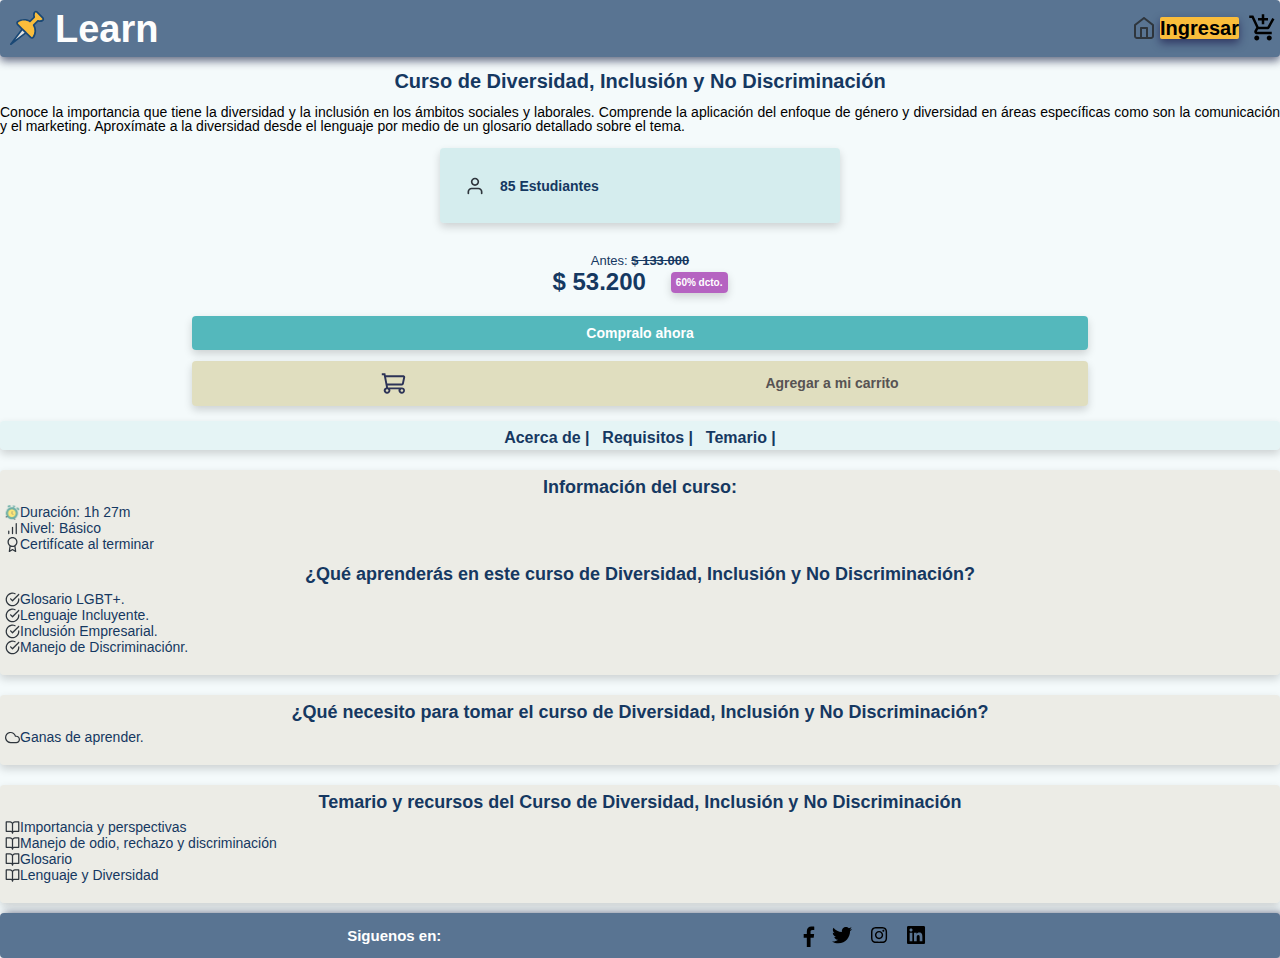
<file: couchCourse.html>
<!DOCTYPE html>
<html lang="en">
<head>
    <meta charset="UTF-8">
    <meta http-equiv="X-UA-Compatible" content="IE=edge">
    <meta name="viewport" content="width=device-width, initial-scale=1.0">
    <title>Curso de Diversidad</title>
    <link rel="stylesheet" href="./css/styleCourses.css">
</head>
<body>
    <header>
        <div class="header-contianer--info">
            <figure>
               <img class="header--logo" src="./graphics/icons/pin.svg" alt="Logo de la empresa"> 
            </figure>
            <h2>Learn</h2>
        </div>
        <div class="header-container-right">
            <figure>
                <a href="./index.html">
                    <img class="header-home-icon" src="./graphics/icons/home.svg" alt="Icono para regresar a la pagina principal">
                </a>
            </figure>

            <div class="header-container--icons">
                    <a href="./login.html" class="header-button--login">Ingresar</a>
            </div>
            
            <div class="header-shopping--menu">
                    <a href="./cart.html">
                    <img class="header-shopping-cart" src="./graphics/icons/add_shopping_cart.svg" alt="Imagen de un carro de compra"> 
                    </a>
            </div>
        </div>
    </header>

    <main>
        <section class="main-description-course">
            <h1 class="description-course--title">Curso de Diversidad, Inclusión y No Discriminación</h1>
            <p class="description-course--body">Conoce la importancia que tiene la diversidad y la inclusión en los ámbitos sociales y laborales. Comprende la aplicación del enfoque de género y diversidad en áreas específicas como son la comunicación y el marketing. Aproxímate a la diversidad desde el lenguaje por medio de un glosario detallado sobre el tema.</p>
        </section>
        
        <section class="main-student-detail">
            <article class="student-detail--card">
                <span class="student-detail--logo"></span>
                <p class="student-detail--p">85 Estudiantes</p> 
            </article>
        </section>

        <section class="main-prices-detail">
            <article class="price-detail--before">
                <p class="price-detail--before-p">Antes: <b>$ 133.000</b></p>
                <div class="price-detail--now-descount">
                  <p class="price-detail--before-a"><b>$ 53.200</b></p>  
                  <h4 class="discount">60% dcto.</h4>
                </div>
            </article>
        </section>

        <section class="main-shopping-options">
            <a class="shopping-option--now" href="./cart.html">Compralo ahora</a>
            <div class="shopping-option--add">
                <span class="shopping-logo"></span>
                <a class="shopping-option-add--a" href="./cart.html">Agregar a mi carrito</a>  
            </div> 
        </section>

        <section class="main-nav-information">
            <nav>
                <ul class="nav-information">
                    <li><a href="#about">Acerca de</a> </li>
                    <li><a href="#requisitos">Requisitos</a> </li>
                    <li><a href="#temario">Temario</a> </li>
                </ul>
            </nav>
        </section> 
        
        <section id="about" class="main-about">
            <h3 class="main-about-info--title">Información del curso:</h3>
            <div class="main-about-info">
                <ul class="main-about-info--body">
                    <div class="container-list">
                        <span class="clock"></span>
                        <li class="items">Duración: 1h 27m</li>
                    </div>
                    <div class="container-list">
                        <span class="bars"></span>
                        <li class="items">Nivel: Básico</li>
                    </div>
                    <div class="container-list">
                        <span class="certificado"></span>
                        <li class="items">Certifícate al terminar</li>
                    </div>  
                </ul>
            </div>

            <div class="main-about-container">
                <h3 class="about-container--title">¿Qué aprenderás en este curso de Diversidad, Inclusión y No Discriminación?</h3>
                <ul class="about-container--body">
                    <div class="container-list">
                        <span class="icon-check"></span>
                        <li class="items">Glosario LGBT+.</li>  
                    </div>
                    
                    <div class="container-list">
                        <span class="icon-check"></span>
                        <li class="items">Lenguaje Incluyente.</li>
                    </div>
                    
                    <div class="container-list">
                        <span class="icon-check"></span>
                        <li class="items">Inclusión Empresarial.</li>
                    </div>
                    
                    <div class="container-list">
                        <span class="icon-check"></span>
                        <li class="items">Manejo de Discriminaciónr.</li>
                    </div>
                </ul>
            </div>
        </section>

        <section id="requisitos" class="main-requisitos">
            <div class="main-requisitos-container">
                <h3 class="requisitos-container--title">¿Qué necesito para tomar el curso de Diversidad, Inclusión y No Discriminación?</h3>
                <ul class="requisitos-container--body">
                    <div class="container-list">
                        <span class="icon-requisitos"></span>
                        <li class="items">Ganas de aprender. </li>
                    </div> 
            </div>
        </section>

        <section id="temario" class="main-temario">
            <div class="main-temario-container">
                <h3 class="temario-container--title">Temario y recursos del Curso de Diversidad, Inclusión y No Discriminación</h3>
                <ul class="temario-container--body">
                    
                    <div class="container-list">
                        <span class="icon-temario"></span>
                        <li class="items">Importancia y perspectivas</li>
                    </div>
                    
                    <div class="container-list">
                        <span class="icon-temario"></span>
                        <li class="items">Manejo de odio, rechazo y discriminación</li>
                    </div>
                    
                    <div class="container-list">
                        <span class="icon-temario"></span>
                        <li class="items">Glosario</li>
                    </div>
                    
                    <div class="container-list">
                        <span class="icon-temario"></span>
                        <li class="items">Lenguaje y Diversidad</li>
                    </div>
                </ul>
            </div>
        </section>

    </main>

    <footer>
        <h4>Siguenos en:</h4>
        <nav>
            <ul class="footer-nav">
                <li>
                    <a href="https://www.facebook.com/">
                        <img src="./graphics/icons/facebook.svg" alt="Facebook">
                    </a>
                </li>
                <li>
                    <a href="https://twitter.com/">
                        <img src="./graphics/icons/twitter.svg" alt="Twitter">
                    </a>
                </li>
                <li>
                    <a href="https://www.instagram.com/">
                        <img src="./graphics/icons/instagram.svg" alt="Instagram">
                    </a>
                </li>
                <li>
                    <a href="https://co.linkedin.com/">
                        <img src="./graphics/icons/linkedin.svg" alt="LinkedIn">
                    </a>
                </li>
            </ul>
        </nav>
       
    </footer>
</body>
</html>
</file>
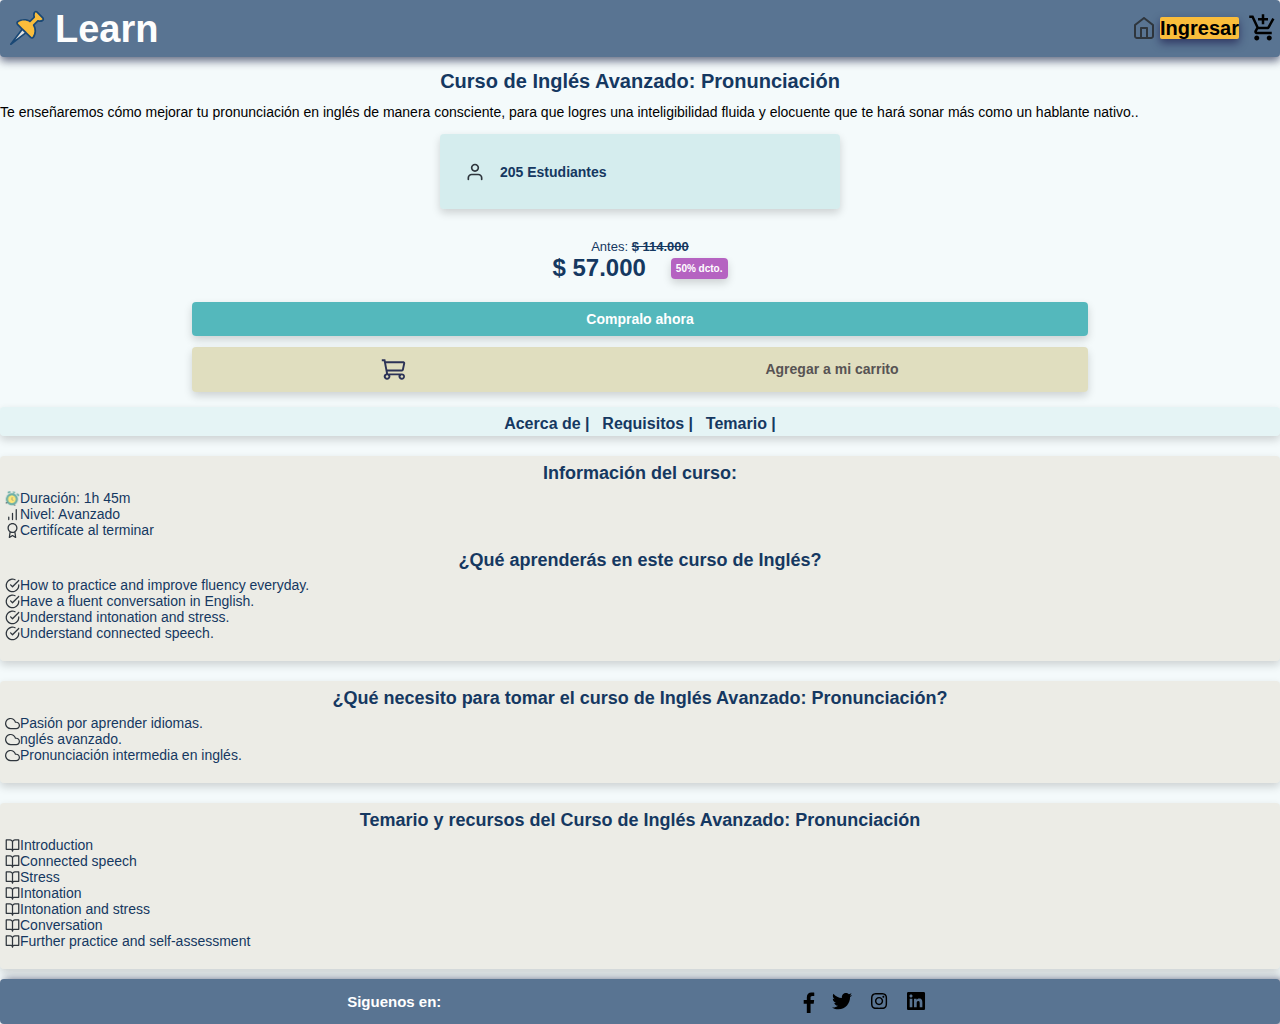
<file: inglesCourse.html>
<!DOCTYPE html>
<html lang="en">
<head>
    <meta charset="UTF-8">
    <meta http-equiv="X-UA-Compatible" content="IE=edge">
    <meta name="viewport" content="width=device-width, initial-scale=1.0">
    <title>Curso de Inglés</title>
    <link rel="stylesheet" href="./css/styleCourses.css">
</head>
<body>
    <header>
        <div class="header-contianer--info">
            <figure>
               <img class="header--logo" src="./graphics/icons/pin.svg" alt="Logo de la empresa"> 
            </figure>
            <h2>Learn</h2>
        </div>
        <div class="header-container-right">
            <figure>
                <a href="./index.html">
                    <img class="header-home-icon" src="./graphics/icons/home.svg" alt="Icono para regresar a la pagina principal">
                </a>
            </figure>

            <div class="header-container--icons">
                    <a href="./login.html" class="header-button--login">Ingresar</a>
            </div>
            
            <div class="header-shopping--menu">
                    <a href="./cart.html">
                    <img class="header-shopping-cart" src="./graphics/icons/add_shopping_cart.svg" alt="Imagen de un carro de compra"> 
                    </a>
            </div>
        </div>
    </header>

    <main>
        <section class="main-description-course">
            <h1 class="description-course--title">Curso de Inglés Avanzado: Pronunciación</h1>
            <p class="description-course--body">Te enseñaremos cómo mejorar tu pronunciación en inglés de manera consciente, para que logres una inteligibilidad fluida y elocuente que te hará sonar más como un hablante nativo..</p>
        </section>
        
        <section class="main-student-detail">
            <article class="student-detail--card">
                <span class="student-detail--logo"></span>
                <p class="student-detail--p">205 Estudiantes</p> 
            </article>
        </section>

        <section class="main-prices-detail">
            <article class="price-detail--before">
                <p class="price-detail--before-p">Antes: <b>$ 114.000</b></p>
                <div class="price-detail--now-descount">
                  <p class="price-detail--before-a"><b>$ 57.000</b></p>  
                  <h4 class="discount">50% dcto.</h4>
                </div>
            </article>
        </section>

        <section class="main-shopping-options">
            <a class="shopping-option--now" href="./cart.html">Compralo ahora</a>
            <div class="shopping-option--add">
                <span class="shopping-logo"></span>
                <a class="shopping-option-add--a" href="./cart.html">Agregar a mi carrito</a>  
            </div> 
        </section>

        <section class="main-nav-information">
            <nav>
                <ul class="nav-information">
                    <li><a href="#about">Acerca de</a> </li>
                    <li><a href="#requisitos">Requisitos</a> </li>
                    <li><a href="#temario">Temario</a> </li>
                </ul>
            </nav>
        </section> 
        
        <section id="about" class="main-about">
            <h3 class="main-about-info--title">Información del curso:</h3>
            <div class="main-about-info">
                <ul class="main-about-info--body">
                    <div class="container-list">
                        <span class="clock"></span>
                        <li class="items">Duración: 1h 45m</li>
                    </div>
                    <div class="container-list">
                        <span class="bars"></span>
                        <li class="items">Nivel: Avanzado</li>
                    </div>
                    <div class="container-list">
                        <span class="certificado"></span>
                        <li class="items">Certifícate al terminar</li>
                    </div>  
                </ul>
            </div>

            <div class="main-about-container">
                <h3 class="about-container--title">¿Qué aprenderás en este curso de Inglés?</h3>
                <ul class="about-container--body">
                    <div class="container-list">
                        <span class="icon-check"></span>
                        <li class="items">How to practice and improve fluency everyday.</li>  
                    </div>
                    
                    <div class="container-list">
                        <span class="icon-check"></span>
                        <li class="items">Have a fluent conversation in English.</li>
                    </div>
                    
                    <div class="container-list">
                        <span class="icon-check"></span>
                        <li class="items">Understand intonation and stress.</li>
                    </div>
                    
                    <div class="container-list">
                        <span class="icon-check"></span>
                        <li class="items"></span>Understand connected speech.</li>
                    </div>
                </ul>
            </div>
        </section>

        <section id="requisitos" class="main-requisitos">
            <div class="main-requisitos-container">
                <h3 class="requisitos-container--title">¿Qué necesito para tomar el curso de Inglés Avanzado: Pronunciación?</h3>
                <ul class="requisitos-container--body">
                    <div class="container-list">
                        <span class="icon-requisitos"></span>
                        <li class="items">Pasión por aprender idiomas. </li>
                    </div>

                    <div class="container-list">
                        <span class="icon-requisitos"></span>
                        <li class="items">nglés avanzado.</li>
                    </div>

                    <div class="container-list">
                        <span class="icon-requisitos"></span>
                        <li class="items">Pronunciación intermedia en inglés.</li>
                    </div> 
            </div>
        </section>

        <section id="temario" class="main-temario">
            <div class="main-temario-container">
                <h3 class="temario-container--title">Temario y recursos del Curso de Inglés Avanzado: Pronunciación</h3>
                <ul class="temario-container--body">
                    <div class="container-list">
                        <span class="icon-temario"></span>
                        <li class="items">Introduction</li>
                    </div>
                    
                    <div class="container-list">
                        <span class="icon-temario"></span>
                        <li class="items">Connected speech</li>
                    </div>
                    
                    <div class="container-list">
                        <span class="icon-temario"></span>
                        <li class="items">Stress</li>
                    </div>
                    
                    <div class="container-list">
                        <span class="icon-temario"></span>
                        <li class="items">Intonation</li>
                    </div>

                    <div class="container-list">
                        <span class="icon-temario"></span>
                        <li class="items">Intonation and stress</li>
                    </div>
                    
                    <div class="container-list">
                        <span class="icon-temario"></span>
                        <li class="items">Conversation</li>
                    </div>
                    
                    <div class="container-list">
                        <span class="icon-temario"></span>
                        <li class="items">Further practice and self-assessment</li>
                    </div>
                </ul>
            </div>
        </section>

    </main>

    <footer>
        <h4>Siguenos en:</h4>
        <nav>
            <ul class="footer-nav">
                <li>
                    <a href="https://www.facebook.com/">
                        <img src="./graphics/icons/facebook.svg" alt="Facebook">
                    </a>
                </li>
                <li>
                    <a href="https://twitter.com/">
                        <img src="./graphics/icons/twitter.svg" alt="Twitter">
                    </a>
                </li>
                <li>
                    <a href="https://www.instagram.com/">
                        <img src="./graphics/icons/instagram.svg" alt="Instagram">
                    </a>
                </li>
                <li>
                    <a href="https://co.linkedin.com/">
                        <img src="./graphics/icons/linkedin.svg" alt="LinkedIn">
                    </a>
                </li>
            </ul>
        </nav>
       
    </footer>
</body>
</html>
</file>
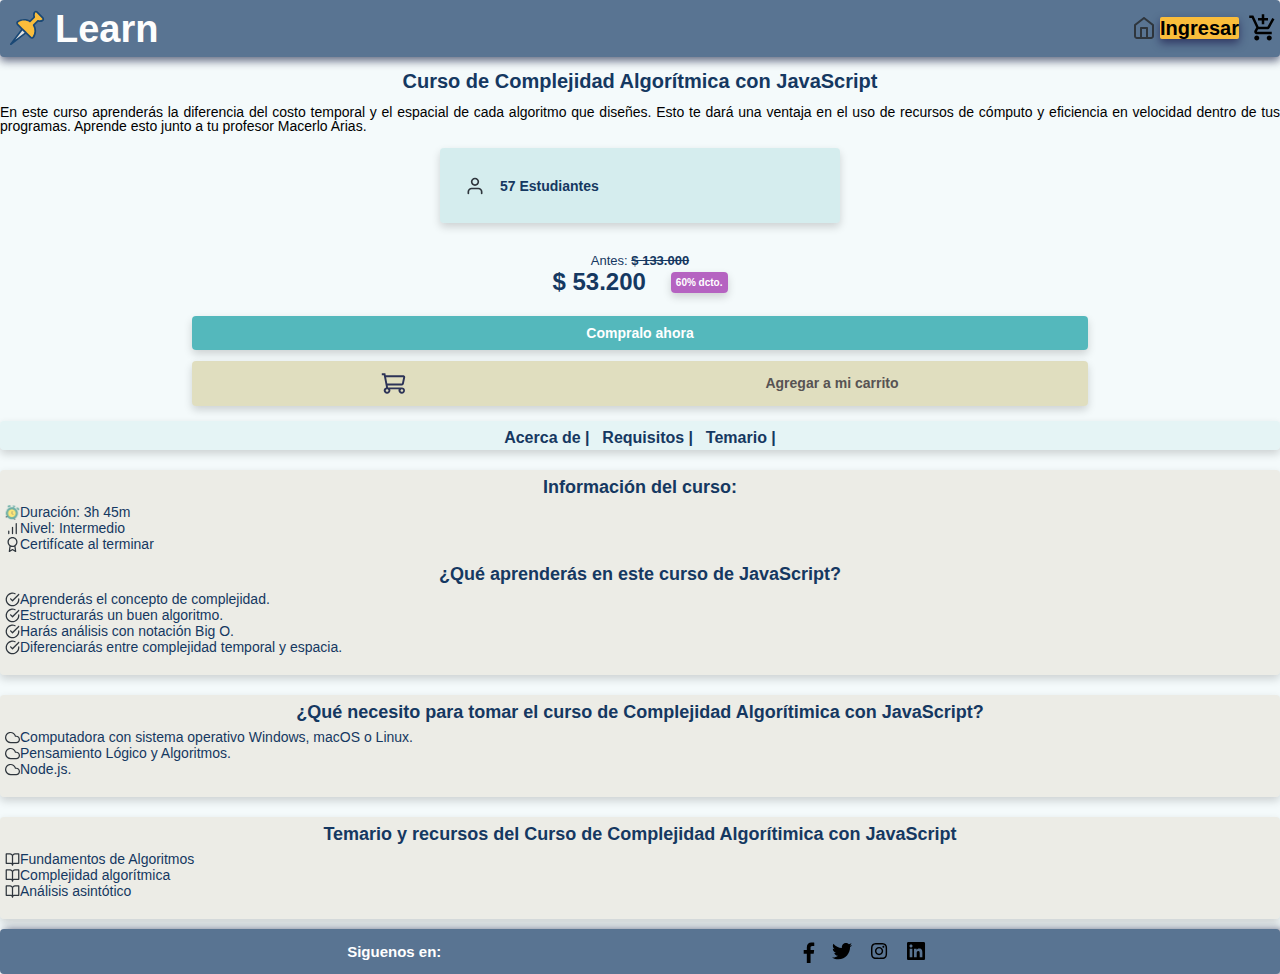
<file: javascriptCourse.html>
<!DOCTYPE html>
<html lang="en">
<head>
    <meta charset="UTF-8">
    <meta http-equiv="X-UA-Compatible" content="IE=edge">
    <meta name="viewport" content="width=device-width, initial-scale=1.0">
    <title>Curso de JavaScript</title>
    <link rel="stylesheet" href="./css/styleCourses.css">
</head>
<body>
    <header>
        <div class="header-contianer--info">
            <figure>
               <img class="header--logo" src="./graphics/icons/pin.svg" alt="Logo de la empresa"> 
            </figure>
            <h2>Learn</h2>
        </div>
        <div class="header-container-right">
            <figure>
                <a href="./index.html">
                    <img class="header-home-icon" src="./graphics/icons/home.svg" alt="Icono para regresar a la pagina principal">
                </a>
            </figure>

            <div class="header-container--icons">
                    <a href="./login.html" class="header-button--login">Ingresar</a>
            </div>
            
            <div class="header-shopping--menu">
                    <a href="./cart.html">
                    <img class="header-shopping-cart" src="./graphics/icons/add_shopping_cart.svg" alt="Imagen de un carro de compra"> 
                    </a>
            </div>
        </div>
    </header>

    <main>
        <section class="main-description-course">
            <h1 class="description-course--title">Curso de Complejidad Algorítmica con JavaScript</h1>
            <p class="description-course--body">En este curso aprenderás la diferencia del costo temporal y el espacial de cada algoritmo que diseñes. Esto te dará una ventaja en el uso de recursos de cómputo y eficiencia en velocidad dentro de tus programas. Aprende esto junto a tu profesor Macerlo Arias.</p>
        </section>
        
        <section class="main-student-detail">
            <article class="student-detail--card">
                <span class="student-detail--logo"></span>
                <p class="student-detail--p">57 Estudiantes</p> 
            </article>
        </section>

        <section class="main-prices-detail">
            <article class="price-detail--before">
                <p class="price-detail--before-p">Antes: <b>$ 133.000</b></p>
                <div class="price-detail--now-descount">
                  <p class="price-detail--before-a"><b>$ 53.200</b></p>  
                  <h4 class="discount">60% dcto.</h4>
                </div>
            </article>
        </section>

        <section class="main-shopping-options">
            <a class="shopping-option--now" href="./cart.html">Compralo ahora</a>
            <div class="shopping-option--add">
                <span class="shopping-logo"></span>
                <a class="shopping-option-add--a" href="./cart.html">Agregar a mi carrito</a>  
            </div> 
        </section>

        <section class="main-nav-information">
            <nav>
                <ul class="nav-information">
                    <li><a href="#about">Acerca de</a> </li>
                    <li><a href="#requisitos">Requisitos</a> </li>
                    <li><a href="#temario">Temario</a> </li>
                </ul>
            </nav>
        </section> 
        
        <section id="about" class="main-about">
            <h3 class="main-about-info--title">Información del curso:</h3>
            <div class="main-about-info">
                <ul class="main-about-info--body">
                    <div class="container-list">
                        <span class="clock"></span>
                        <li class="items">Duración: 3h 45m</li>
                    </div>
                    <div class="container-list">
                        <span class="bars"></span>
                        <li class="items">Nivel: Intermedio</li>
                    </div>
                    <div class="container-list">
                        <span class="certificado"></span>
                        <li class="items">Certifícate al terminar</li>
                    </div>  
                </ul>
            </div>

            <div class="main-about-container">
                <h3 class="about-container--title">¿Qué aprenderás en este curso de JavaScript?</h3>
                <ul class="about-container--body">
                    <div class="container-list">
                        <span class="icon-check"></span>
                        <li class="items">Aprenderás el concepto de complejidad.</li>  
                    </div>
                    
                    <div class="container-list">
                        <span class="icon-check"></span>
                        <li class="items">Estructurarás un buen algoritmo.</li>
                    </div>
                    
                    <div class="container-list">
                        <span class="icon-check"></span>
                        <li class="items">Harás análisis con notación Big O.</li>
                    </div>
                    
                    <div class="container-list">
                        <span class="icon-check"></span>
                        <li class="items">Diferenciarás entre complejidad temporal y espacia.</li>
                    </div>
                </ul>
            </div>
        </section>

        <section id="requisitos" class="main-requisitos">
            <div class="main-requisitos-container">
                <h3 class="requisitos-container--title">¿Qué necesito para tomar el curso de Complejidad Algorítimica con JavaScript?</h3>
                <ul class="requisitos-container--body">
                    <div class="container-list">
                        <span class="icon-requisitos"></span>
                        <li class="items">Computadora con sistema operativo Windows, macOS o Linux. </li>
                    </div>

                    <div class="container-list">
                        <span class="icon-requisitos"></span>
                        <li class="items">Pensamiento Lógico y Algoritmos.</li>
                    </div>

                    <div class="container-list">
                        <span class="icon-requisitos"></span>
                        <li class="items">Node.js.</li>
                    </div> 
            </div>
        </section>

        <section id="temario" class="main-temario">
            <div class="main-temario-container">
                <h3 class="temario-container--title">Temario y recursos del Curso de Complejidad Algorítimica con JavaScript</h3>
                <ul class="temario-container--body">
                    
                    <div class="container-list">
                        <span class="icon-temario"></span>
                        <li class="items">Fundamentos de Algoritmos</li>
                    </div>
                    
                    <div class="container-list">
                        <span class="icon-temario"></span>
                        <li class="items">Complejidad algorítmica</li>
                    </div>
                    
                    <div class="container-list">
                        <span class="icon-temario"></span>
                        <li class="items">Análisis asintótico</li>
                    </div>
                </ul>
            </div>
        </section>

    </main>

    <footer>
        <h4>Siguenos en:</h4>
        <nav>
            <ul class="footer-nav">
                <li>
                    <a href="https://www.facebook.com/">
                        <img src="./graphics/icons/facebook.svg" alt="Facebook">
                    </a>
                </li>
                <li>
                    <a href="https://twitter.com/">
                        <img src="./graphics/icons/twitter.svg" alt="Twitter">
                    </a>
                </li>
                <li>
                    <a href="https://www.instagram.com/">
                        <img src="./graphics/icons/instagram.svg" alt="Instagram">
                    </a>
                </li>
                <li>
                    <a href="https://co.linkedin.com/">
                        <img src="./graphics/icons/linkedin.svg" alt="LinkedIn">
                    </a>
                </li>
            </ul>
        </nav>
       
    </footer>
</body>
</html>
</file>
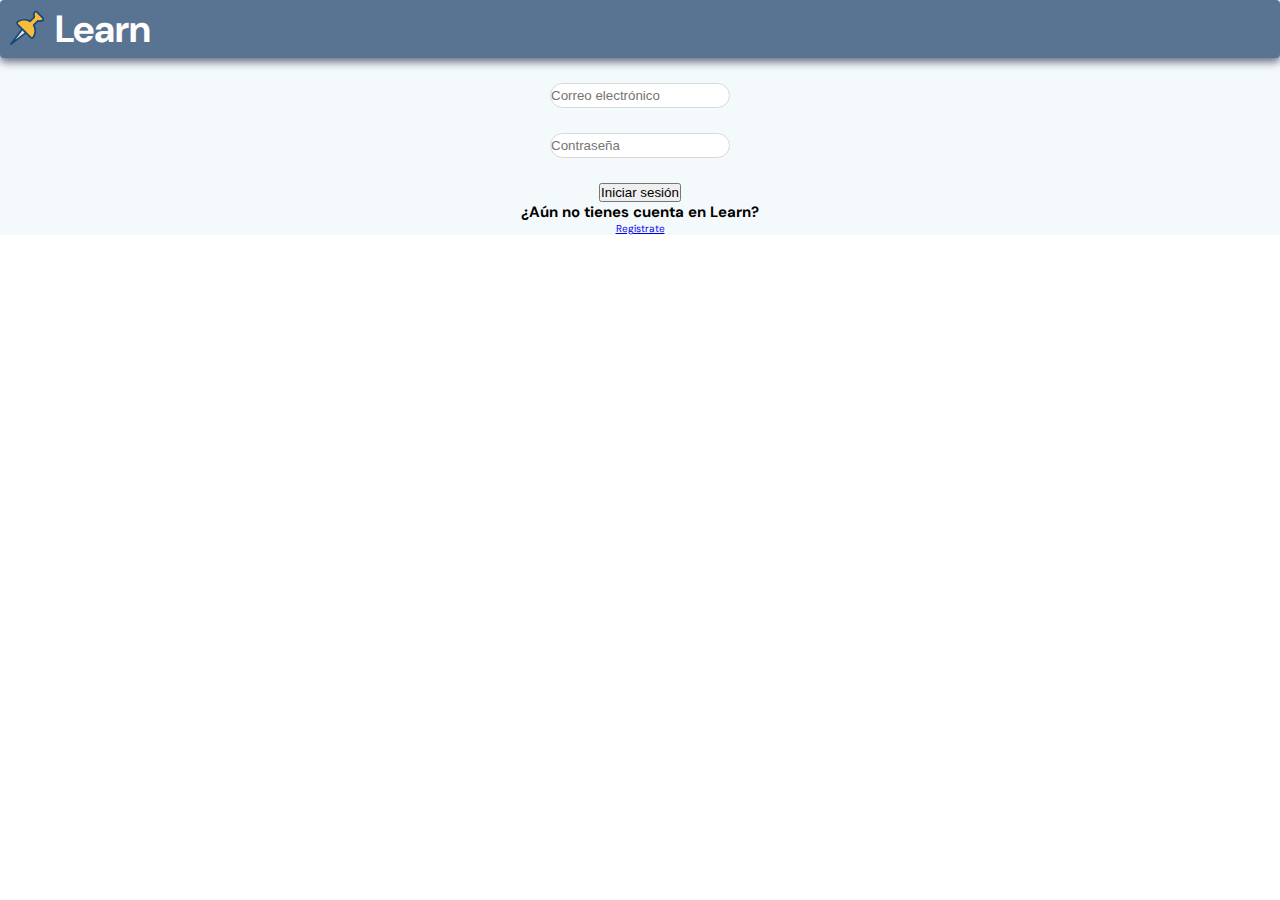
<file: login.html>
<!DOCTYPE html>
<html lang="en">
<head>
    <meta charset="UTF-8">
    <meta http-equiv="X-UA-Compatible" content="IE=edge">
    <meta name="viewport" content="width=device-width, initial-scale=1.0">
    <link
      href="https://fonts.googleapis.com/css2?family=DM+Sans:wght@400;500;700&family=Inter:wght@300;500;900&display=swap"
      rel="stylesheet"
    />
    <title>Ingresar</title>
    <link rel="stylesheet" href="./css/stylesLogin.css">
</head>
<body>
    <header>
        <div class="header-contianer--info">
            <figure>
               <img class="header--logo" src="./graphics/icons/pin.svg" alt="Logo de la empresa"> 
            </figure>
            <h2>Learn</h2>
        </div>
    </header>

    <main>
        <form action="" class="main-formulario">
            <div class="main-formulario--campos">
                <input class="input-email" type="email" placeholder="Correo electrónico">
            </div>
            <div class="main-formulario--campos">
                <input class="input-password" type="password" placeholder="Contraseña">
            </div>
            
            
            <input type="submit" value="Iniciar sesión">
        </form>

        <div>
            <h2>¿Aún no tienes cuenta en Learn?</h2>
        </div>

        <div><a href="./registro.html">Regístrate</a></div>

    </main>

    <footer></footer>
</body>
</html>
</file>
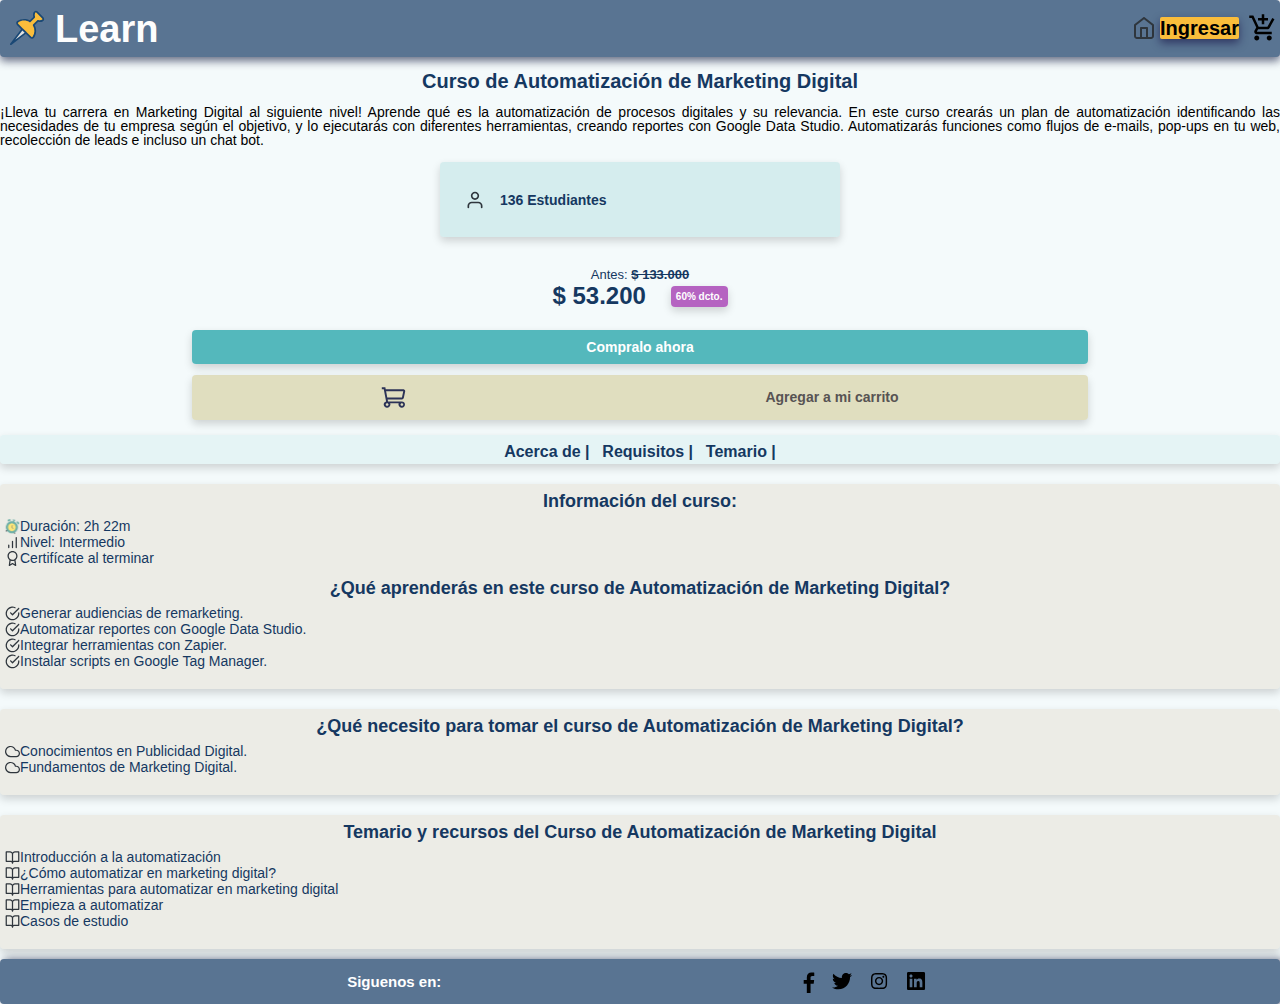
<file: marketingCourse.html>
<!DOCTYPE html>
<html lang="en">
<head>
    <meta charset="UTF-8">
    <meta http-equiv="X-UA-Compatible" content="IE=edge">
    <meta name="viewport" content="width=device-width, initial-scale=1.0">
    <title>Curso de Marketing</title>
    <link rel="stylesheet" href="./css/styleCourses.css">
</head>
<body>
    <header>
        <div class="header-contianer--info">
            <figure>
               <img class="header--logo" src="./graphics/icons/pin.svg" alt="Logo de la empresa"> 
            </figure>
            <h2>Learn</h2>
        </div>
        <div class="header-container-right">
            <figure>
                <a href="./index.html">
                    <img class="header-home-icon" src="./graphics/icons/home.svg" alt="Icono para regresar a la pagina principal">
                </a>
            </figure>

            <div class="header-container--icons">
                    <a href="./login.html" class="header-button--login">Ingresar</a>
            </div>
            
            <div class="header-shopping--menu">
                    <a href="./cart.html">
                    <img class="header-shopping-cart" src="./graphics/icons/add_shopping_cart.svg" alt="Imagen de un carro de compra"> 
                    </a>
            </div>
        </div>
    </header>

    <main>
        <section class="main-description-course">
            <h1 class="description-course--title">Curso de Automatización de Marketing Digital</h1>
            <p class="description-course--body">¡Lleva tu carrera en Marketing Digital al siguiente nivel! Aprende qué es la automatización de procesos digitales y su relevancia. En este curso crearás un plan de automatización identificando las necesidades de tu empresa según el objetivo, y lo ejecutarás con diferentes herramientas, creando reportes con Google Data Studio. Automatizarás funciones como flujos de e-mails, pop-ups en tu web, recolección de leads e incluso un chat bot.</p>
        </section>
        
        <section class="main-student-detail">
            <article class="student-detail--card">
                <span class="student-detail--logo"></span>
                <p class="student-detail--p">136 Estudiantes</p> 
            </article>
        </section>

        <section class="main-prices-detail">
            <article class="price-detail--before">
                <p class="price-detail--before-p">Antes: <b>$ 133.000</b></p>
                <div class="price-detail--now-descount">
                  <p class="price-detail--before-a"><b>$ 53.200</b></p>  
                  <h4 class="discount">60% dcto.</h4>
                </div>
            </article>
        </section>

        <section class="main-shopping-options">
            <a class="shopping-option--now" href="./cart.html">Compralo ahora</a>
            <div class="shopping-option--add">
                <span class="shopping-logo"></span>
                <a class="shopping-option-add--a" href="./cart.html">Agregar a mi carrito</a>  
            </div> 
        </section>

        <section class="main-nav-information">
            <nav>
                <ul class="nav-information">
                    <li><a href="#about">Acerca de</a> </li>
                    <li><a href="#requisitos">Requisitos</a> </li>
                    <li><a href="#temario">Temario</a> </li>
                </ul>
            </nav>
        </section> 
        
        <section id="about" class="main-about">
            <h3 class="main-about-info--title">Información del curso:</h3>
            <div class="main-about-info">
                <ul class="main-about-info--body">
                    <div class="container-list">
                        <span class="clock"></span>
                        <li class="items">Duración: 2h 22m</li>
                    </div>
                    <div class="container-list">
                        <span class="bars"></span>
                        <li class="items">Nivel: Intermedio</li>
                    </div>
                    <div class="container-list">
                        <span class="certificado"></span>
                        <li class="items">Certifícate al terminar</li>
                    </div>  
                </ul>
            </div>

            <div class="main-about-container">
                <h3 class="about-container--title">¿Qué aprenderás en este curso de Automatización de Marketing Digital?</h3>
                <ul class="about-container--body">
                    <div class="container-list">
                        <span class="icon-check"></span>
                        <li class="items">Generar audiencias de remarketing.</li>  
                    </div>
                    
                    <div class="container-list">
                        <span class="icon-check"></span>
                        <li class="items">Automatizar reportes con Google Data Studio.</li>
                    </div>
                    
                    <div class="container-list">
                        <span class="icon-check"></span>
                        <li class="items">Integrar herramientas con Zapier.</li>
                    </div>
                    
                    <div class="container-list">
                        <span class="icon-check"></span>
                        <li class="items">Instalar scripts en Google Tag Manager.</li>
                    </div>
                </ul>
            </div>
        </section>

        <section id="requisitos" class="main-requisitos">
            <div class="main-requisitos-container">
                <h3 class="requisitos-container--title">¿Qué necesito para tomar el curso de Automatización de Marketing Digital?</h3>
                <ul class="requisitos-container--body">
                    <div class="container-list">
                        <span class="icon-requisitos"></span>
                        <li class="items">Conocimientos en Publicidad Digital. </li>
                    </div>

                    <div class="container-list">
                        <span class="icon-requisitos"></span>
                        <li class="items">Fundamentos de Marketing Digital.</li>
                    </div> 
            </div>
        </section>

        <section id="temario" class="main-temario">
            <div class="main-temario-container">
                <h3 class="temario-container--title">Temario y recursos del Curso de Automatización de Marketing Digital</h3>
                <ul class="temario-container--body">
                    
                    <div class="container-list">
                        <span class="icon-temario"></span>
                        <li class="items">Introducción a la automatización</li>
                    </div>
                    
                    <div class="container-list">
                        <span class="icon-temario"></span>
                        <li class="items">¿Cómo automatizar en marketing digital?</li>
                    </div>
                    
                    <div class="container-list">
                        <span class="icon-temario"></span>
                        <li class="items">Herramientas para automatizar en marketing digital</li>
                    </div>
                    
                    <div class="container-list">
                        <span class="icon-temario"></span>
                        <li class="items">Empieza a automatizar</li>
                    </div>
                    
                    <div class="container-list">
                        <span class="icon-temario"></span>
                        <li class="items">Casos de estudio</li>
                    </div>
                </ul>
            </div>
        </section>

    </main>

    <footer>
        <h4>Siguenos en:</h4>
        <nav>
            <ul class="footer-nav">
                <li>
                    <a href="https://www.facebook.com/">
                        <img src="./graphics/icons/facebook.svg" alt="Facebook">
                    </a>
                </li>
                <li>
                    <a href="https://twitter.com/">
                        <img src="./graphics/icons/twitter.svg" alt="Twitter">
                    </a>
                </li>
                <li>
                    <a href="https://www.instagram.com/">
                        <img src="./graphics/icons/instagram.svg" alt="Instagram">
                    </a>
                </li>
                <li>
                    <a href="https://co.linkedin.com/">
                        <img src="./graphics/icons/linkedin.svg" alt="LinkedIn">
                    </a>
                </li>
            </ul>
        </nav>
       
    </footer>
</body>
</html>
</file>
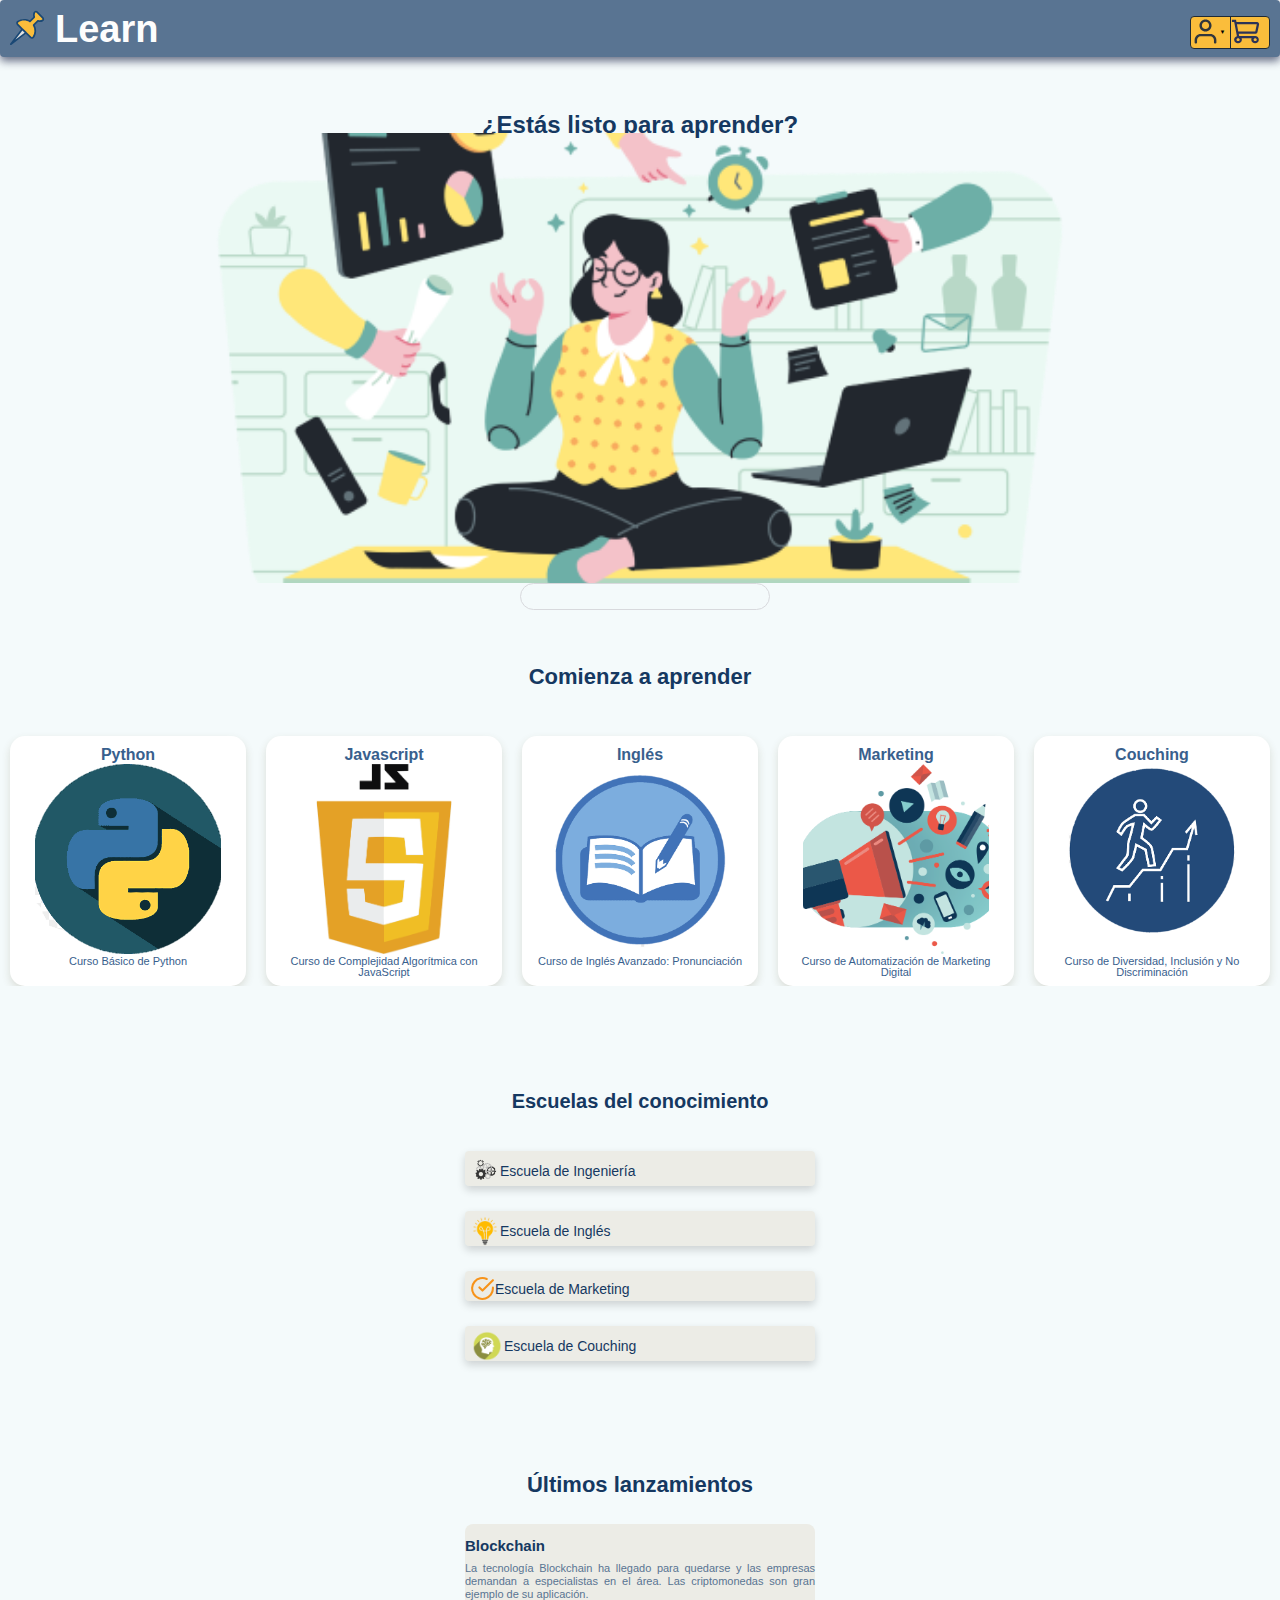
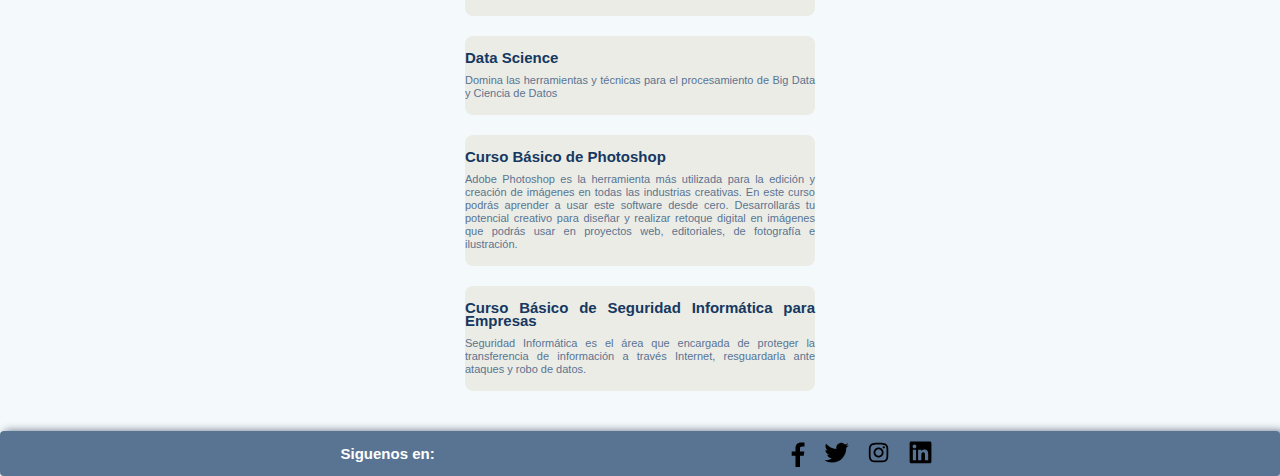
<file: profile.html>
<!DOCTYPE html>
<html lang="en">
<head>
    <meta charset="UTF-8">
    <meta http-equiv="X-UA-Compatible" content="IE=edge">
    <meta name="viewport" content="width=device-width, initial-scale=1.0">
    <title>Profile</title>
    <link rel="stylesheet" href="./css/stylesProfile.css">
</head>
<body>
    <header>
        <div class="header-container--info">
            <figure>
               <img class="header--logo" src="./graphics/icons/pin.svg" alt="Logo de la empresa"> 
            </figure>
            <a href="./index.html"><h2>Learn</h2>
                </a>
        </div>
        <ul class="header-nav">
            <li class="dropdown">
                <img src="./graphics/icons/user.svg" alt="">
              <ul class="drop-nav">
                <li><a href="#">Mi perfil</a></li>
                <li><a href="#">Cerrar sesión</a></li>
              </ul>
            </li>
            <li>
                <img src="./graphics/icons/Cart.svg" alt="">
              </li>
          </ul>        
    </header>

    <main>

        <section class="main-learning-container">
            <h1>¿Estás listo para aprender?</h1>
            <span class="main-imgbk"></span>

            <section class="main-input">
                <div class="main-input--container">
                    <span class="search-icon"></span>
                    <input type="text">
                </div>
            </section>
            
        </section>

        
        <h2>Comienza a aprender</h2>
        <section class="main-courses-detail">
            <div class="courses-container--slider">

                <div class="courses-container--card">
                    <div class="course-card">
                      <h3 class="course-card--title">Python</h3>
                      <span class="course-img python"></span>
                      <a href="./pythonCourse.html" class="course--card_body">Curso Básico de Python</a>
                    </div>
                </div>

                <div class="courses-container--card">
                    <div class="course-card">
                      <h3 class="course-card--title">Javascript</h3>
                      <span class="course-img javascript"></span>
                      <a href="./javascriptCourse.html" class="course--card_body">Curso de Complejidad Algorítmica con JavaScript</a>
                    </div>
                </div>

                <div class="courses-container--card">
                    <div class="course-card">
                      <h3 class="course-card--title">Inglés</h3>
                      <span class="course-img english"></span>
                      <a href="./inglesCourse.html" class="course--card_body">Curso de Inglés Avanzado: Pronunciación</a>
                    </div>
                </div>

                <div class="courses-container--card">
                    <div class="course-card">
                      <h3 class="course-card--title">Marketing</h3>
                      <span class="course-img marketing"></span>
                      <a href="./marketingCourse.html" class="course--card_body">Curso de Automatización de Marketing Digital</a>
                    </div>
                </div>
    
                <div class="courses-container--card">
                    <div class="course-card">
                      <h3 class="course-card--title">Couching</h3>
                      <span class="course-img couching"></span>
                      <a href="./couchCourse.html" class="course--card_body">Curso de Diversidad, Inclusión y No Discriminación</a>
                    </div>
                </div>
            </div>
        </section>

        <section class="main-schools">
            <h2 class="main-schools-container--title">Escuelas del conocimiento</h2>
            <ul class="main-schools-container--body">
                <div class="container-list">
                    <span class="gear"></span>
                    <li class="items">Escuela de Ingeniería</li>
                </div>
                <div class="container-list">
                    <span class="eng"></span>
                    <li class="items">Escuela de Inglés</li>
                </div>
                <div class="container-list">
                    <span class="mark"></span>
                    <li class="items">Escuela de Marketing</li>
                </div>
                <div class="container-list">
                    <span class="couch"></span>
                    <li class="items">Escuela de Couching</li>
                </div>
            </ul>
           
        </section>
      
        <section class="main-new-courses">
            <h2 class="main-new-courses--title">Últimos lanzamientos</h2>
            <div class="new-courses">
                <p class="new-courses--title">Blockchain</p>
                <p class="new-courses--body">La tecnología Blockchain ha llegado para quedarse y las empresas demandan a especialistas en el área. Las criptomonedas son gran ejemplo de su aplicación.</p>
            </div>
            <div class="new-courses">
                <p class="new-courses--title">Data Science</p>
                <p class="new-courses--body">Domina las herramientas y técnicas para el procesamiento de Big Data y Ciencia de Datos</p>
            </div>
            <div class="new-courses">
                <p class="new-courses--title">Curso Básico de Photoshop</p>
                <p class="new-courses--body">Adobe Photoshop es la herramienta más utilizada para la edición y creación de imágenes en todas las industrias creativas. En este curso podrás aprender a usar este software desde cero. Desarrollarás tu potencial creativo para diseñar y realizar retoque digital en imágenes que podrás usar en proyectos web, editoriales, de fotografía e ilustración.</p>
            </div>
            <div class="new-courses">
                <p class="new-courses--title">Curso Básico de Seguridad Informática para Empresas</p>
                <p class="new-courses--body">Seguridad Informática es el área que encargada de proteger la transferencia de información a través Internet, resguardarla ante ataques y robo de datos.</p>
            </div>

        </section>                
    
        
    </main>

    <footer>
        <h4>Siguenos en:</h4>
        <nav>
            <ul class="footer-nav">
                <li>
                    <a href="https://www.facebook.com/">
                        <img src="./graphics/icons/facebook.svg" alt="Facebook">
                    </a>
                </li>
                <li>
                    <a href="https://twitter.com/">
                        <img src="./graphics/icons/twitter.svg" alt="Twitter">
                    </a>
                </li>
                <li>
                    <a href="https://www.instagram.com/">
                        <img src="./graphics/icons/instagram.svg" alt="Instagram">
                    </a>
                </li>
                <li>
                    <a href="https://co.linkedin.com/">
                        <img src="./graphics/icons/linkedin.svg" alt="LinkedIn">
                    </a>
                </li>
            </ul>
        </nav>
       
    </footer>
</body>
</html>
</file>
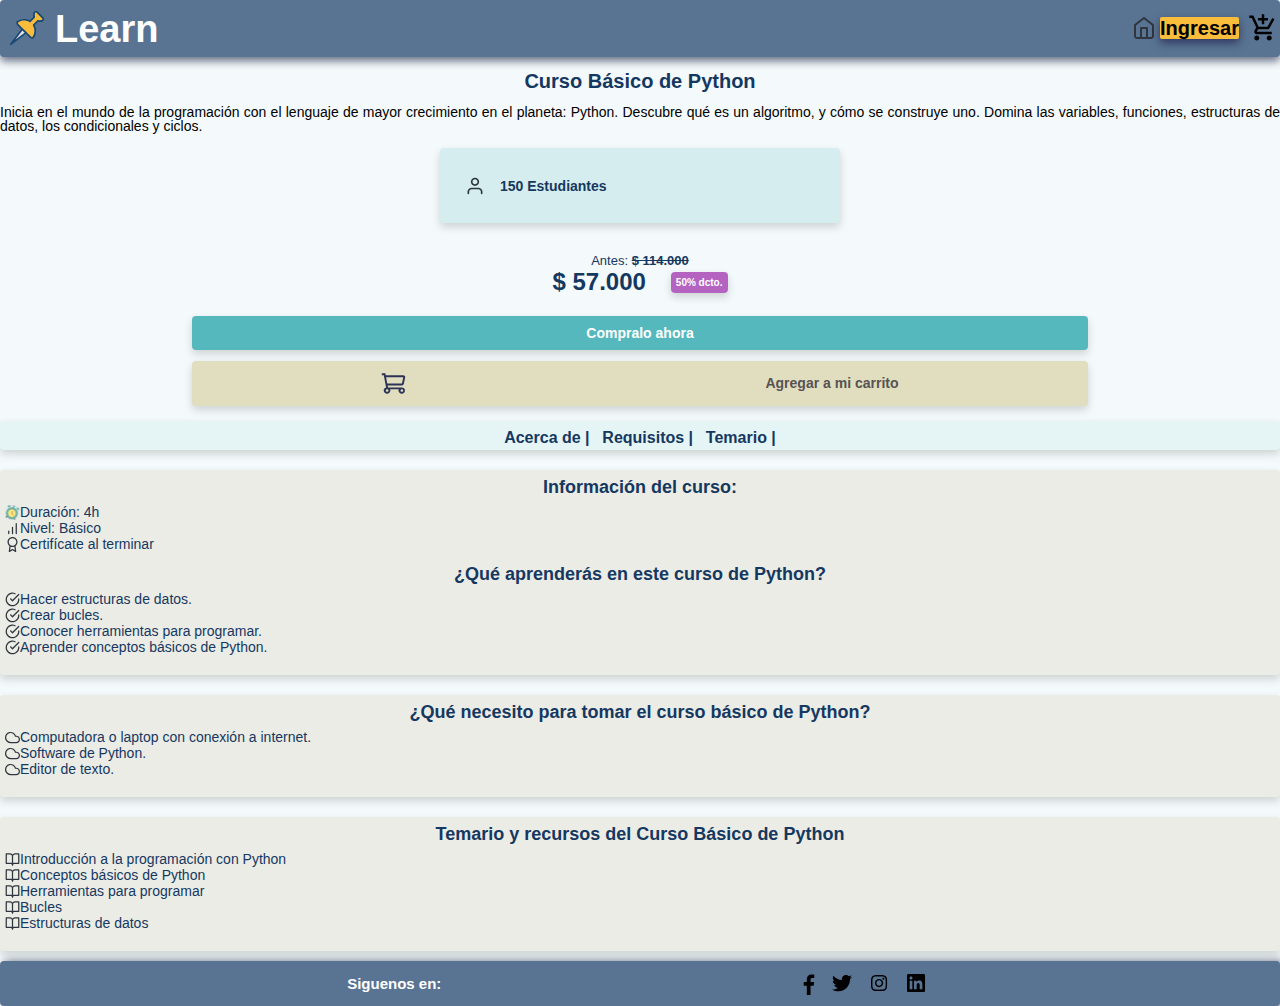
<file: pythonCourse.html>
<!DOCTYPE html>
<html lang="en">
<head>
    <meta charset="UTF-8">
    <meta http-equiv="X-UA-Compatible" content="IE=edge">
    <meta name="viewport" content="width=device-width, initial-scale=1.0">
    <title>Curso de Python</title>
    <link rel="stylesheet" href="./css/styleCourses.css">
</head>
<body>
    <header>
        <div class="header-contianer--info">
            <figure>
               <img class="header--logo" src="./graphics/icons/pin.svg" alt="Logo de la empresa"> 
            </figure>
            <h2>Learn</h2>
        </div>
        <div class="header-container-right">
            <figure>
                <a href="./index.html">
                    <img class="header-home-icon" src="./graphics/icons/home.svg" alt="Icono para regresar a la pagina principal">
                </a>
            </figure>

            <div class="header-container--icons">
                    <a href="./login.html" class="header-button--login">Ingresar</a>
            </div>
            
            <div class="header-shopping--menu">
                    <a href="./cart.html">
                    <img class="header-shopping-cart" src="./graphics/icons/add_shopping_cart.svg" alt="Imagen de un carro de compra"> 
                    </a>
            </div>
        </div>
    </header>

    <main>
        <section class="main-description-course">
            <h1 class="description-course--title">Curso Básico de Python</h1>
            <p class="description-course--body">Inicia en el mundo de la programación con el lenguaje de mayor crecimiento en el planeta: Python. Descubre qué es un algoritmo, y cómo se construye uno. Domina las variables, funciones, estructuras de datos, los condicionales y ciclos.</p>
        </section>
        
        <section class="main-student-detail">
            <article class="student-detail--card">
                <span class="student-detail--logo"></span>
                <p class="student-detail--p">150 Estudiantes</p> 
            </article>
        </section>

        <section class="main-prices-detail">
            <article class="price-detail--before">
                <p class="price-detail--before-p">Antes: <b>$ 114.000</b></p>
                <div class="price-detail--now-descount">
                  <p class="price-detail--before-a"><b>$ 57.000</b></p>  
                  <h4 class="discount">50% dcto.</h4>
                </div>
            </article>
        </section>

        <section class="main-shopping-options">
            <a class="shopping-option--now" href="./cart.html">Compralo ahora</a>
            <div class="shopping-option--add">
                <span class="shopping-logo"></span>
                <a class="shopping-option-add--a" href="./cart.html">Agregar a mi carrito</a>  
            </div> 
        </section>

        <section class="main-nav-information">
            <nav>
                <ul class="nav-information">
                    <li><a href="#about">Acerca de</a> </li>
                    <li><a href="#requisitos">Requisitos</a> </li>
                    <li><a href="#temario">Temario</a> </li>
                </ul>
            </nav>
        </section> 
        
        <section id="about" class="main-about">
            <h3 class="main-about-info--title">Información del curso:</h3>
            <div class="main-about-info">
                <ul class="main-about-info--body">
                    <div class="container-list">
                        <span class="clock"></span>
                        <li class="items">Duración: 4h</li>
                    </div>
                    <div class="container-list">
                        <span class="bars"></span>
                        <li class="items">Nivel: Básico</li>
                    </div>
                    <div class="container-list">
                        <span class="certificado"></span>
                        <li class="items">Certifícate al terminar</li>
                    </div>  
                </ul>
            </div>

            <div class="main-about-container">
                <h3 class="about-container--title">¿Qué aprenderás en este curso de Python?</h3>
                <ul class="about-container--body">
                    <div class="container-list">
                        <span class="icon-check"></span>
                        <li class="items">Hacer estructuras de datos.</li>  
                    </div>
                    
                    <div class="container-list">
                        <span class="icon-check"></span>
                        <li class="items">Crear bucles.</li>
                    </div>
                    
                    <div class="container-list">
                        <span class="icon-check"></span>
                        <li class="items">Conocer herramientas para programar.</li>
                    </div>
                    
                    <div class="container-list">
                        <span class="icon-check"></span>
                        <li class="items">Aprender conceptos básicos de Python.</li>
                    </div>
                </ul>
            </div>
        </section>

        <section id="requisitos" class="main-requisitos">
            <div class="main-requisitos-container">
                <h3 class="requisitos-container--title">¿Qué necesito para tomar el curso básico de Python?</h3>
                <ul class="requisitos-container--body">
                    <div class="container-list">
                        <span class="icon-requisitos"></span>
                        <li class="items">Computadora o laptop con conexión a internet. </li>
                    </div>

                    <div class="container-list">
                        <span class="icon-requisitos"></span>
                        <li class="items">Software de Python.</li>
                    </div>

                    <div class="container-list">
                        <span class="icon-requisitos"></span>
                        <li class="items">Editor de texto.</li>
                    </div> 
            </div>
        </section>

        <section id="temario" class="main-temario">
            <div class="main-temario-container">
                <h3 class="temario-container--title">Temario y recursos del Curso Básico de Python</h3>
                <ul class="temario-container--body">
                    <div class="container-list">
                        <span class="icon-temario"></span>
                        <li class="items">Introducción a la programación con Python</li>
                    </div>
                    
                    <div class="container-list">
                        <span class="icon-temario"></span>
                        <li class="items">Conceptos básicos de Python</li>
                    </div>
                    
                    <div class="container-list">
                        <span class="icon-temario"></span>
                        <li class="items">Herramientas para programar</li>
                    </div>
                    
                    <div class="container-list">
                        <span class="icon-temario"></span>
                        <li class="items">Bucles</li>
                    </div>
                    
                    <div class="container-list">
                      <span class="icon-temario"></span>
                      <li class="items">Estructuras de datos</li>  
                    </div>
                    
                </ul>
            </div>
        </section>

    </main>

    <footer>
        <h4>Siguenos en:</h4>
        <nav>
            <ul class="footer-nav">
                <li>
                    <a href="https://www.facebook.com/">
                        <img src="./graphics/icons/facebook.svg" alt="Facebook">
                    </a>
                </li>
                <li>
                    <a href="https://twitter.com/">
                        <img src="./graphics/icons/twitter.svg" alt="Twitter">
                    </a>
                </li>
                <li>
                    <a href="https://www.instagram.com/">
                        <img src="./graphics/icons/instagram.svg" alt="Instagram">
                    </a>
                </li>
                <li>
                    <a href="https://co.linkedin.com/">
                        <img src="./graphics/icons/linkedin.svg" alt="LinkedIn">
                    </a>
                </li>
            </ul>
        </nav>
       
    </footer>
</body>
</html>
</file>
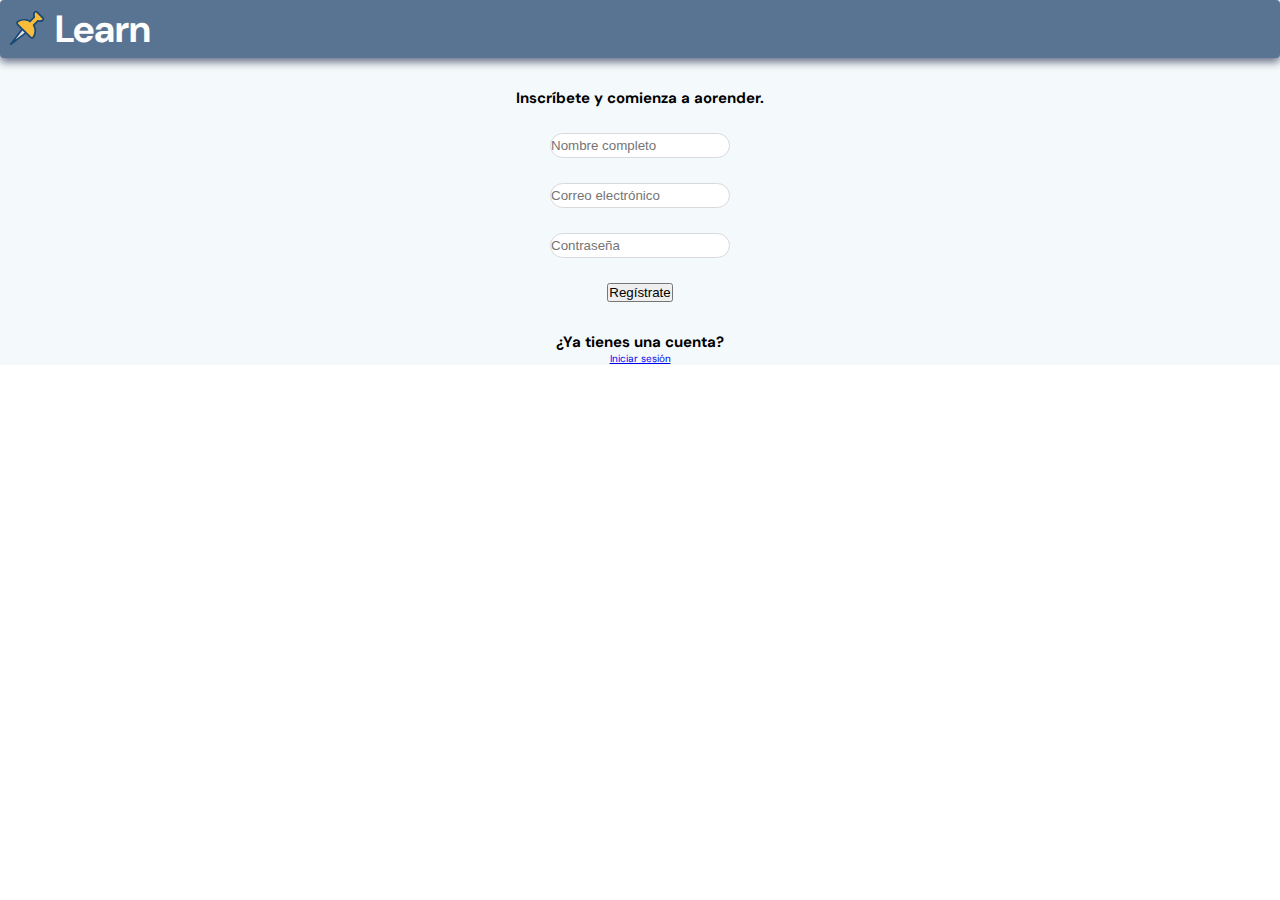
<file: registro.html>
<!DOCTYPE html>
<html lang="en">
<head>
    <meta charset="UTF-8">
    <meta http-equiv="X-UA-Compatible" content="IE=edge">
    <meta name="viewport" content="width=device-width, initial-scale=1.0">
    <link
      href="https://fonts.googleapis.com/css2?family=DM+Sans:wght@400;500;700&family=Inter:wght@300;500;900&display=swap"
      rel="stylesheet"
    />
    <title>Registro</title>
    <link rel="stylesheet" href="./css/stylesRegistro.css">
</head>
<body>
    <header>
        <div class="header-contianer--info">
            <figure>
               <img class="header--logo" src="./graphics/icons/pin.svg" alt="Logo de la empresa"> 
            </figure>
            <h1>Learn</h1>
        </div>
    </header>
    <main>
        <h2>Inscríbete y comienza a aorender.</h2>
        <form action="">
            <div class="main-formulario--campos">
                <input class="input-text" type="text" placeholder="Nombre completo">
            </div>
            <div class="main-formulario--campos">
                <input class="input-email" type="email" placeholder="Correo electrónico">
            </div>
            <div class="main-formulario--campos">
                <input class="input-password" type="password" placeholder="Contraseña">
            </div>
            
            
            
            <input type="submit" value="Regístrate">
        </form>
        <div>
            <h2>¿Ya tienes una cuenta?</h2>
            <a href="./login.html">Iniciar sesión</a>
        </div>
    </main>
    <footer></footer>
</body>
</html>
</file>
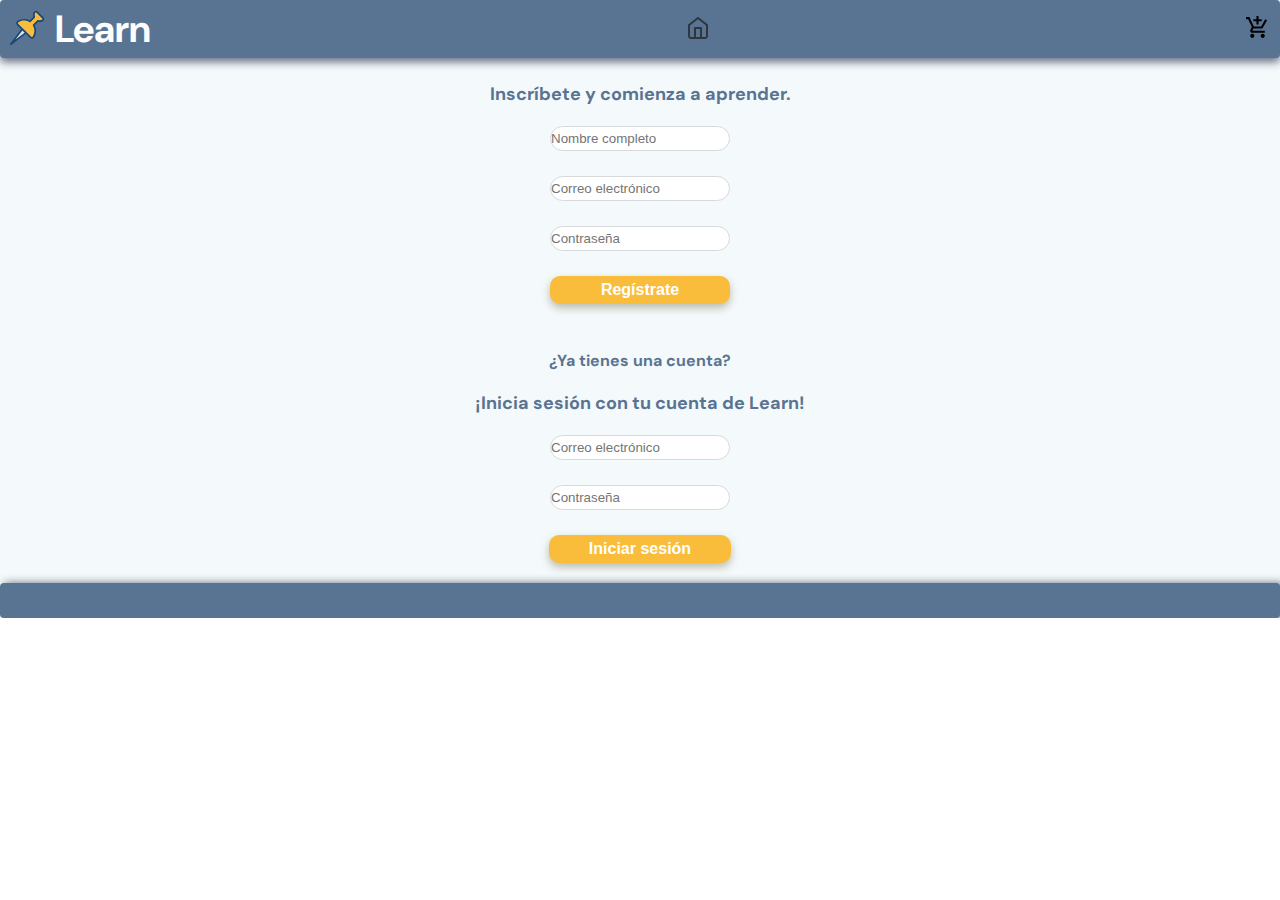
<file: registroLogin.html>
<!DOCTYPE html>
<html lang="en">
<head>
    <meta charset="UTF-8">
    <meta http-equiv="X-UA-Compatible" content="IE=edge">
    <meta name="viewport" content="width=device-width, initial-scale=1.0">
    <link
      href="https://fonts.googleapis.com/css2?family=DM+Sans:wght@400;500;700&family=Inter:wght@300;500;900&display=swap"
      rel="stylesheet"
    />
    <title>Registro</title>
    <link rel="stylesheet" href="./css/stylesRL.css">
</head>
<body>
    <header>
        <div class="header-contianer--info">
            <figure>
               <img class="header--logo" src="./graphics/icons/pin.svg" alt="Logo de la empresa"> 
            </figure>
            <h2>Learn</h2>
        </div>
        <figure>
            <a href="./index.html">
                <img class="header-home-icon" src="./graphics/icons/home.svg" alt="Icono para regresar a la pagina principal">
            </a>
        </figure>
        <figure>
            <a href="./cart.html">
            <img class="header-shopping-cart" src="./graphics/icons/add_shopping_cart.svg" alt="Imagen de un carro de compra"> 
            </a>
        </figure>
    </header>
    <main>
        <h2 class="main--title">Inscríbete y comienza a aprender.</h2>
        <form action="./profile.html">
            <div class="main-formulario--campos">
                <input class="input-text" type="text" placeholder="Nombre completo">
            </div>
            <div class="main-formulario--campos">
                <input class="input-email" type="email" placeholder="Correo electrónico">
            </div>
            <div class="main-formulario--campos">
                <input class="input-password" type="password" placeholder="Contraseña">
            </div>
            
            <input class="input-button" type="submit" value="Regístrate">
        </form>
        <div  class="main-formulario-container-button">
            <h2 class="main-msj">¿Ya tienes una cuenta?</h2>

            <h3 class="main-login--title">¡Inicia sesión con tu cuenta de Learn!</h2>
            <form action="./profile.html" class="main-formulario">
                <div class="main-formulario--campos">
                    <input class="input-login-email" type="email" placeholder="Correo electrónico">
                </div>
                <div class="main-formulario--campos">
                    <input class="input-login-password" type="password" placeholder="Contraseña">
                </div>
                
                <input class="input-login-button" type="submit" value="Iniciar sesión">
            </form>
        </div>

    </main>
    <footer></footer>
</body>
</html>
</file>
<file: css/styleCourses.css>
* {
    box-sizing: border-box;
    margin: 0;
    padding: 0;
}

:root {
    --dark-grey: #2e2e2e;
    --soft-blue: #597492;
    --dark-blue: #153861;
    --blue-grey: #ADBCCE;
    --baby-blue: #DDEAF3;
    --cold-white: #FDFDFD;
    --cold-blue: rgba(54, 163, 177, 0.055);
    --blue-aqua: #53b8bb;

    /* --dark-green: #003638;
    --soft-dgreen: #055052;
    --blue-aqua: #53b8bb;
    --soft-beige: #f3f2c9; */
}

html {
    font-size: 62.5%;
    font-family: "DM Sans", sans-serif;
}

html,
body{
  width:100%;
  overflow-x:hidden;
}


header {
    position: relative;
    display: flex;
    width: 100%;
    min-width: 320px;
    height: fit-content;
    justify-content: space-between;
    align-items: center;
    background-color: var(--soft-blue);
    box-shadow: 0px 4px 8px rgba(29, 37, 71, 0.657);
    border-radius: 4px;
}

header .header--logo {
    height: 55px;
}

header h2 {
    font-size: 3.8rem;
    font-weight: bold;
    line-height: 2rem;
    color: var(--cold-white);
}

header .header-contianer--info {
    display: flex;
    align-items: center;
}

.header-container-right {
    display: flex;
    justify-content: space-around;
    align-items: center;
    width: 150px;
    height: 35px;
}

.header-button--login {
    width: 55px;
    height: 55px;
    background: #fabd3b;
    box-shadow: 0px 4px 8px rgba(22, 16, 68, 0.603);
    border: none;
    border-radius: 2px;
    font-size: 2rem;
    font-weight: bold;
    text-decoration: none;
    color: black;
    margin-right: 5px;
}

main {
    display: flex;
    flex-direction: column;
    align-items: center;
    width: 100%;
    height: auto;
    background-color: var(--cold-blue);
    text-align: center;
}

main .main-description-course {
    width: 100%;
    height: auto;
}

.description-course--title {
    width: auto;
    height: auto;
    margin-top: 15px;
    margin-bottom: 15px;
    font-size: 2rem;
    font-weight: bold;
    line-height: 1.8rem;
    color: var(--dark-blue);
}

.description-course--body {
    width: auto;
    height: auto;
    text-align: justify;
    font-size: 1.4rem;
    font-weight: 500;
    line-height: 1.4rem;
}

main .main-student-detail {
    display: flex;
    justify-content: left;
    width: 80%;
    min-width: 288px;
    max-width: 400px;
    height: 75px;
    margin: 15px auto;
    padding: 15px;
    background-color: #53b7bb31;
    box-shadow: 0px 4px 8px rgba(0, 0, 0, 0.16);
    border-radius: 4px;
}

main .main-student-detail .student-detail--card {
    display: flex;
    align-items: center;
}

main .student-detail--card .student-detail--logo {
    width: 20px;
    height: 20px;
    margin-left: 10px;
    background-image: url('../graphics/icons/user.svg');
    background-size: cover;
    background-position: center;
    background-repeat: no-repeat;
}

.student-detail--p {
    width: auto;
    height: auto;
    font-size: 1.4rem;
    font-weight: bold;
    line-height: 1rem;
    color: var(--dark-blue);
    margin-left: 15px;
}

main .main-prices-detail {
    width: 100%;
    height: auto;
    margin: 15px auto;

}

main .price-detail--before {
    display: inline-block;
}

main 
.main-prices-detail 
.price-detail--before 
.price-detail--before-p {
    width: auto;
    height: auto;
    font-size: 1.3rem;
    color: var(--dark-blue);
}

main 
.main-prices-detail 
.price-detail--before 
.price-detail--before-p b{
    text-decoration:line-through;
}

.price-detail--now-descount {
    display: flex;
    justify-content: space-around;
    align-items: center;
    width: 200px;
    height: auto;
}

.price-detail--before-a {
    width: auto;
    height: auto;
    font-size: 2.4rem;
    font-weight: bold;
    color: var(--dark-blue);
}

.discount {
    width: auto;
    height: auto;
    padding: 5px;
    color: white;
    background-color: #af53bbe8;
    box-shadow: 0px 4px 8px rgba(0, 0, 0, 0.16);
    border-radius: 4px;
}

main .main-shopping-options {
    display: flex;
    flex-direction: column;
    justify-content: space-around;
    align-items: center;
    width: 100%;
    height: 100px;
}

main 
.main-shopping-options 
.shopping-option--now {
    /* margin: 0 auto; */
    padding-top: 5px;
    padding-bottom: 5px;;
    width: 70%;
    height: auto;
    font-size: 1.4rem;
    font-weight: bold;
    line-height: 1.4rem;
    padding: 10px;
    background-color: #53b7bbfd;
    box-shadow: 0px 4px 8px rgba(0, 0, 0, 0.16);
    border-radius: 4px;
    color: white;
    text-decoration: none;
}

main 
.main-shopping-options 
.shopping-option-add--a {
    font-size: 1.4rem;
    font-weight: bold;
    line-height: 1.4rem;
    text-decoration: none;
    color: rgb(87, 83, 83);
}

main 
.main-shopping-options 
.shopping-option--add {
    display: flex;
    align-items: center;
    justify-content: space-around;
    padding-top: 5px;
    padding-bottom: 5px;
    width: 70%;
    height: auto;
    padding: 10px;
    background-color: #bbab535b;
    box-shadow: 0px 4px 8px rgba(0, 0, 0, 0.16);
    border-radius: 4px;
}

.shopping-logo {
    width: 25px;
    height: 25px;
    background-image: url('../graphics/icons/Cart.svg');
    background-size: cover;
    background-position: center;
    background-repeat: no-repeat;
}

main .main-nav-information {
    display: flex;
    justify-content: space-evenly;
    align-items: center;
    width: 100%;
    height: auto;
    padding-bottom: 5px;
    margin-top: 10px;
    margin-bottom: 10px;
    background-color: #53b7bb17;
    box-shadow: 0px 4px 8px rgba(0, 0, 0, 0.16);
    border-radius: 4px;
}

.nav-information {
    margin-top: 10px;
    list-style-type: none;
    padding: 0;
}

.nav-information li {
    display: inline-block;
}

.nav-information li a {
    font-size: 1.6rem;
    font-weight: 700;
    line-height: 1.4rem;
    color: var(--dark-blue);
    padding: 5px;
    border-radius: 2px; /*Redondea los bordes de las cajas*/
    text-decoration: none;
}

.nav-information a::after{
    content: " | ";
}

.main-about,
.main-requisitos,
.main-temario {
    width: 100%;
    height: auto;
    padding-bottom: 5px;
    margin-top: 10px;
    margin-bottom: 10px;
    background-color: rgba(182, 138, 82, 0.123);
    box-shadow: 0px 4px 8px rgba(0, 0, 0, 0.16);
    border-radius: 4px;
}

.main-about 
.main-about-info--title {
    font-size: 1.8rem;
    font-weight: bold;
    line-height: 1.4rem;
    color: var(--dark-blue);
    margin: 10px auto;
}

.main-about-info--body {
    width: 100%;
    height: auto;
    margin-bottom: 15px;
    list-style: none;
}

.container-list {
    display: flex;
    align-items: center;
}

.clock {
    margin-left: 5px;
    width: 15px;
    height: 15px;
    background-image: url('../graphics/icons/clock.svg');
    background-size: cover;
    background-position: center;
    background-repeat: no-repeat;
}

.bars {
    margin-left: 5px;
    width: 15px;
    height: 15px;
    background-image: url('../graphics/icons/bars.svg');
    background-size: cover;
    background-position: center;
    background-repeat: no-repeat;
}

.certificado {
    margin-left: 5px;
    width: 15px;
    height: 15px;
    background-image: url('../graphics/icons/award.svg');
    background-size: cover;
    background-position: center;
    background-repeat: no-repeat;
}

.items {
    margin-left: 5px;
    margin: 2px 0;
    width: auto;
    height: auto;
    font-size: 1.4rem;
    font-weight: 500;
    line-height: 1.2rem;
    color: var(--dark-blue);  
}

.about-container--title {
    font-size: 1.8rem;
    font-weight: bold;
    line-height: 1.4rem;
    color: var(--dark-blue);
    margin: 10px auto;
}

.about-container--body {
    width: 100%;
    height: auto;
    margin-bottom: 15px;
    list-style: none;
}

.icon-check {
    margin-left: 5px;
    width: 15px;
    height: 15px;
    background-image: url('../graphics/icons/check.svg');
    background-size: cover;
    background-position: center;
    background-repeat: no-repeat;
}

.requisitos-container--title {
    font-size: 1.8rem;
    font-weight: bold;
    line-height: 1.4rem;
    color: var(--dark-blue);
    margin: 10px auto;
}

.requisitos-container--body {
    width: 100%;
    height: auto;
    margin-bottom: 15px;
    list-style: none;
}

.icon-requisitos {
    margin-left: 5px;
    width: 15px;
    height: 15px;
    background-image: url('../graphics/icons/req.svg');
    background-size: cover;
    background-position: center;
    background-repeat: no-repeat;
}

.temario-container--title {
    font-size: 1.8rem;
    font-weight: bold;
    line-height: 1.4rem;
    color: var(--dark-blue);
    margin: 10px auto;
}

.temario-container--body {
    width: 100%;
    height: auto;
    margin-bottom: 15px;
    list-style: none;
}

.icon-temario {
    margin-left: 5px;
    width: 15px;
    height: 15px;
    background-image: url('../graphics/icons/tem.svg');
    background-size: cover;
    background-position: center;
    background-repeat: no-repeat;
}

footer {
    position: relative;
    display: flex;
    width: 100%;
    min-width: 320px;
    height: 45px;
    justify-content: space-between;
    align-items: center;
    justify-content: space-evenly;
    background-color: var(--soft-blue);
    box-shadow: 4px 0px 8px rgba(29, 37, 71, 0.657);
    border-radius: 4px;
}

footer h4 {
    font-size: 1.5rem;
    font-weight: bold;
    line-height: 1.2rem;
    color: white;
}

.footer-nav li {
    display: inline-block;
}

.footer-nav li a {
    font-size: 1.6rem;
    font-weight: 700;
    line-height: 1.4rem;
    color: var(--soft-blue);
    padding: 5px;
    border-radius: 2px; /*Redondea los bordes de las cajas*/
    text-decoration: none;
}
</file>
<file: css/stylesLogin.css>
* {
    box-sizing: border-box;
    margin: 0;
    padding: 0;
}

:root {
    --dark-grey: #2e2e2e;
    --soft-blue: #597492;
    --blue-grey: #ADBCCE;
    --baby-blue: #DDEAF3;
    --cold-white: #FDFDFD;
    --cold-blue: rgba(54, 163, 177, 0.055);
    --blue-aqua: #53b8bb;

    /* --dark-green: #003638;
    --soft-dgreen: #055052;
    --blue-aqua: #53b8bb;
    --soft-beige: #f3f2c9; */
}

html {
    font-size: 62.5%;
    font-family: "DM Sans", sans-serif;
}

html,
body{
  width:100%;
  overflow-x:hidden;
}


header {
    position: relative;
    display: flex;
    width: 100%;
    min-width: 320px;
    height: fit-content;
    justify-content: space-between;
    align-items: center;
    background-color: var(--soft-blue);
    box-shadow: 0px 4px 8px rgba(29, 37, 71, 0.657);
    border-radius: 4px;
}

header .header--logo {
    height: 55px;
}

header h2 {
    font-size: 3.8rem;
    font-weight: bold;
    line-height: 2rem;
    color: var(--cold-white);
}

header .header-contianer--info {
    display: flex;
    align-items: center;
}

main {
    display: flex;
    flex-direction: column;
    justify-content: space-between;
    align-items: center;
    width: 100%;
    height: auto;
    background-color: var(--cold-blue);
    text-align: center;

}

.main-formulario--campos .input-email {
    width: 200px;
    border-radius: 100px;
    border: 1px solid #d8d9dd;
    margin-top: 25px;
    margin-bottom: 25px;
      
}

.main-formulario--campos .input-password {
    width: 200px;
    border-radius: 100px;
    border: 1px solid #d8d9dd;
    margin-bottom: 25px;
      
}

.main-formulario--campos .input-email {
    padding-top: 10px;
    padding-bottom: 10px;
    width: 180px;
    height: 25px;
    outline: none;
    
}

.main-formulario--campos .input-password {
    padding-top: 10px;
    padding-bottom: 10px;
    width: 180px;
    height: 25px;
    outline: none;
    
}
</file>
<file: css/stylesProfile.css>
:root {
    --yellow-gold: #fabd3b;
    --dark-grey: #2e2e2e;
    --soft-blue: #597492;
    --dark-blue: #153861;
    --blue-grey: #ADBCCE;
    --baby-blue: #DDEAF3;
    --cold-white: #FDFDFD;
    --cold-blue: rgba(54, 163, 177, 0.055);
    --blue-aqua: #53b8bb;
}

* {
    box-sizing: border-box;
    margin: 0;
    padding: 0;
}

html {
    font-size: 62.5%;
    font-family: "DM Sans", sans-serif;
}

html,
body{
  width:100%;
  overflow-x:hidden;
}

ul {
    list-style: none;
    padding: 0;
    margin: 0; 
}

a {
    text-decoration: none;
}

header {
    position: relative;
    display: flex;
    width: 100%;
    min-width: 320px;
    height: fit-content;
    justify-content: space-between;
    align-items: center;
    background-color: var(--soft-blue);
    box-shadow: 0px 4px 8px rgba(29, 37, 71, 0.657);
    border-radius: 4px;
}

header .header--logo {
    height: 55px;
}

header h2 {
    font-size: 3.8rem;
    font-weight: bold;
    line-height: 2rem;
    color: var(--cold-white);
}

header .header-container--info {
    display: flex;
    align-items: center;
}

.header-nav,
.drop-nav {
    background: var(--yellow-gold);
    
}

li img {
    width: 29px;
    height: auto;
}

.header-nav {
    float: right;
    border-radius: 4px;
    margin-top: 8px;
    border: solid 1px #1e2a36;
    width: 80px;
    margin-right: 10px;
}

.dropdown {
    width: 50%;
}

.drop-nav {
    width: 120px;
    height: auto;
}

.header-nav > li {
    float: left;
    border-left: solid 1px #1e2a36;
}

.header-nav li:first-child {
    border-left: none;
}

.header-nav a {
    font-size: 1.2rem;
    font-weight: 600;
    line-height: 1.1rem;
    color: var(--dark-blue);
    display: block;
    padding: 10px 30px;
    text-decoration: none;
}
.dropdown,
.flyout {
    position: relative;
}
.dropdown:after {
    content: "\25bc";
    font-size: .5em;
    display: block;
    position: absolute;
    top: 38%;
    right: 12%;
}

.drop-nav,
.flyout-nav {
    position: absolute;
    display: none;
}

.drop-nav li {
    border-bottom: 1px solid rgba(255,255,255,.2);
}

.dropdown:hover > .drop-nav {
    display: block;
    background: var(--blue-grey);
}


main {
    width: 100%;
    height: auto;
    background-color: var(--cold-blue);
    text-align: center;
}

main .main-learning-container {
    display: flex;
    flex-direction: column;
    justify-content: center;
}

main .main-imgbk {
    width: 100%;
    min-width: 320px;
    height: 50vh;
    background-image: url('../graphics/img/learningthingsp2.png');
    background-size: cover;
    background-position: center;
    background-repeat: no-repeat;
    text-align: center;
}

main .main-learning-container h1 {
    padding-top: 60px;
    font-size: 2.4rem;
    font-weight: bold;
    line-height: 1.6rem;
    color: var(--dark-blue);
    
}

main .main-learning-container .main-input {
    width: 530px;
    margin: 0 auto;
    margin-bottom: 35px;
}

main h2 {
    margin-top: 50px;
    font-size: 2.2rem;
    font-weight: bold;
    line-height: 1.8rem;
    color: var(--dark-blue);
}

main .main-input--container {
    position: absolute;
    width: 250px;
    border-radius: 100px;
    border: 1px solid #d8d9dd;
    display: flex;
    justify-content: center;
    align-items: center;
    left: calc(50% - 120px);
}

main .main-input input { /* iguala un poco al buscador de google */
    width: 220px;
    height: 25px;
    border: none;
    outline: none;
    background: transparent;
}

main .main-input--container:hover {
    box-shadow: 0 1px 6px #20212447;
    border-color: #dfe1e500;
}

main .main-input .search-icon {
    /* position: absolute; */
    background-image: url('https://upload.wikimedia.org/wikipedia/commons/thumb/7/7e/Vector_search_icon.svg/945px-Vector_search_icon.svg.png');
    background-repeat: no-repeat;
    background-position: center;
    background-size: contain;
    width: 18px;
    height: 18px;
    cursor: pointer;
    
}

main .courses-container--slider {
    display: flex;
    height: auto;
    /* border: 2px solid yellowgreen; */
    overflow-x: scroll;
    overscroll-behavior-x: contain;
    scroll-snap-type: x proximity;
}

main .courses-container--card {
    position: relative;
    scroll-snap-align: center;
    width: 70%;
    min-width: 230px;
    max-width: 300px;
    height: 250px;
    margin: 50px 10px 0;
    padding: 0 15px;
    background-color: white;
    border-radius: 15px;
    box-shadow: 0px 4px 8px rgba(89, 73, 30, 0.16);
}

main .course-card--title {
    font-size: 1.6rem;
    font-weight: bold;
    line-height: 1.8rem;
    color: #38608d;
    padding-top: 10px;
}

main .course--card_body {
    width: 100%;
    height: auto;
    bottom: auto;
    font-size: 1.1rem;
    font-weight: 500;
    line-height: 1rem;
    color: #38608d;
    text-align: center;
    align-content: center;
    text-decoration: none;
}

main .course-card .python {
    display: inline-block;
    width: 90%;
    height: 190px;
    background-image: url('../graphics/img/python.png');
    background-size: cover;
    background-position: center;
    background-repeat: no-repeat;
}

main .course-card .javascript {
    display: inline-block;
    width: 90%;
    height: 190px;
    background-image: url('../graphics/img/JavaScript-logo.png');
    background-size: cover;
    background-position: center;
    background-repeat: no-repeat;
}

main .course-card .english {
    display: inline-block;
    width: 90%;
    height: 190px;
    background-image: url('../graphics/img/ingles.png');
    background-size: cover;
    background-position: center;
    background-repeat: no-repeat;
}

main .course-card .marketing {
    display: inline-block;
    width: 90%;
    height: 190px;
    background-image: url('../graphics/img/marketing.png');
    background-size: cover;
    background-position: center;
    background-repeat: no-repeat;
}

main .course-card .couching {
    display: inline-block;
    width: 90%;
    height: 190px;
    background-image: url('../graphics/img/couching.png');
    background-size: cover;
    background-position: center;
    background-repeat: no-repeat;
}

.main-schools {
    display: flex;
    flex-direction: column;
    justify-content: center;
    align-items: center;
    margin: 15px auto;
    padding: 15px;

}

.main-schools-container--title {
    padding-top: 25px;
    padding-bottom: 15px;
    font-size: 2rem;
    font-weight: bold;
    line-height: 2rem;
    color: var(--dark-blue);
}

.main-schools-container--body {
    width: 100%;
    height: auto;
    min-width: 288px;
    max-width: 350px;
    margin-bottom: 15px;
    list-style: none;
}

.container-list {
    display: flex;
    align-items: center;
    width: 100%;
    height: auto;
    padding-top: 5px;
    padding-left: 5px;
    margin-top: 25px;
    margin-bottom: 10px;
    background-color: rgba(182, 138, 82, 0.123);
    box-shadow: 0px 4px 8px rgba(0, 0, 0, 0.16);
    border-radius: 4px;
}

.container-list .gear {
    width: 30px;
    height: 30px;
    right: 240px;
    background-image: url('../graphics/icons/gears.png');
    background-size: cover;
    background-position: center;
    background-repeat: no-repeat;
}

.container-list .eng {
    width: 30px;
    height: 30px;
    right: 240px;
    background-image: url('../graphics/icons/bulb.png');
    background-size: cover;
    background-position: center;
    background-repeat: no-repeat;
}

.container-list .mark {
    width: 25px;
    height: 25px;
    right: 240px;
    background-image: url('../graphics/icons/check-circle.svg');
    background-size: cover;
    background-position: center;
    background-repeat: no-repeat;
}

.container-list .couch {
    width: 30px;
    height: 30px;
    right: 240px;
    margin: 0 2px;
    background-image: url('../graphics/icons/couch.png');
    background-size: cover;
    background-position: center;
    background-repeat: no-repeat;
}

.items {
    margin-left: 5px;
    margin: 2px 0;
    width: auto;
    height: auto;
    font-size: 1.4rem;
    font-weight: 500;
    line-height: 1.2rem;
    color: var(--dark-blue);  
}

.main-new-courses {
    display: inline-block;
    justify-content: center;
    margin-bottom: 20px;
}

.main-new-courses--title {
    width: 100%;
    height: auto;
    padding: 10px 0;
}

.main-new-courses .new-courses {
    width: 90%;
    min-width: 230px;
    max-width: 350px;
    height: auto;
    text-align: justify;
    background-color: rgba(182, 138, 82, 0.123);
    border-radius: 8px;
    margin: 20px;
    padding: 15px 0;
}

.main-new-courses 
.new-courses--title {
    font-size: 1.5rem;
    font-weight: bold;
    line-height: 1.3rem;
    color: var(--dark-blue);
    padding-bottom: 10px;
}

.main-new-courses 
.new-courses--body {
    font-size: 1.1rem;
    font-weight: 500;
    line-height: 1.3rem;
    color: var(--soft-blue);
}


footer {
    position: relative;
    display: flex;
    width: 100%;
    min-width: 320px;
    height: 45px;
    justify-content: space-between;
    align-items: center;
    justify-content: space-evenly;
    background-color: var(--soft-blue);
    box-shadow: 4px 0px 8px rgba(29, 37, 71, 0.657);
    border-radius: 4px;
}

footer h4 {
    font-size: 1.5rem;
    font-weight: bold;
    line-height: 1.2rem;
    color: white;
}

.footer-nav li {
    display: inline-block;
}

.footer-nav li a {
    font-size: 1.6rem;
    font-weight: 700;
    line-height: 1.4rem;
    color: var(--soft-blue);
    padding: 5px;
    border-radius: 2px; /*Redondea los bordes de las cajas*/
    text-decoration: none;
}
</file>
<file: css/stylesRegistro.css>
* {
    box-sizing: border-box;
    margin: 0;
    padding: 0;
}

:root {
    --dark-grey: #2e2e2e;
    --soft-blue: #597492;
    --blue-grey: #ADBCCE;
    --baby-blue: #DDEAF3;
    --cold-white: #FDFDFD;
    --cold-blue: rgba(54, 163, 177, 0.055);
    --blue-aqua: #53b8bb;

    /* --dark-green: #003638;
    --soft-dgreen: #055052;
    --blue-aqua: #53b8bb;
    --soft-beige: #f3f2c9; */
}

html {
    font-size: 62.5%;
    font-family: "DM Sans", sans-serif;
}

html,
body{
  width:100%;
  overflow-x:hidden;
}

header {
    position: relative;
    display: flex;
    width: 100%;
    min-width: 320px;
    height: fit-content;
    justify-content: space-between;
    align-items: center;
    background-color: var(--soft-blue);
    box-shadow: 0px 4px 8px rgba(29, 37, 71, 0.657);
    border-radius: 4px;
}

header .header--logo {
    height: 55px;
}

header h1 {
    font-size: 3.8rem;
    font-weight: bold;
    line-height: 2rem;
    color: var(--cold-white);  
}



header .header-contianer--info {
    display: flex;
    align-items: center;
}

main {
    display: flex;
    flex-direction: column;
    justify-content: space-between;
    align-items: center;
    width: 100%;
    height: auto;
    background-color: var(--cold-blue);
    text-align: center;
}

main h2 {
    margin-top: 30px;
}

.main-formulario--campos .input-text {
    width: 200px;
    border-radius: 100px;
    border: 1px solid #d8d9dd;
    margin-top: 25px;
    margin-bottom: 25px;
      
}

.main-formulario--campos .input-email {
    width: 200px;
    border-radius: 100px;
    border: 1px solid #d8d9dd;
    margin-bottom: 25px;
      
}

.main-formulario--campos .input-password {
    width: 200px;
    border-radius: 100px;
    border: 1px solid #d8d9dd;
    margin-bottom: 25px;
      
}

.main-formulario--campos .input-text {
    padding-top: 10px;
    padding-bottom: 10px;
    width: 180px;
    height: 25px;
    outline: none;
    
}

.main-formulario--campos .input-email {
    padding-top: 10px;
    padding-bottom: 10px;
    width: 180px;
    height: 25px;
    outline: none;
    
}

.main-formulario--campos .input-password {
    padding-top: 10px;
    padding-bottom: 10px;
    width: 180px;
    height: 25px;
    outline: none;
    
}
</file>
<file: css/stylesRL.css>
* {
    box-sizing: border-box;
    margin: 0;
    padding: 0;
}

:root {
    --dark-grey: #2e2e2e;
    --soft-blue: #597492;
    --blue-grey: #ADBCCE;
    --baby-blue: #DDEAF3;
    --cold-white: #FDFDFD;
    --cold-blue: rgba(54, 163, 177, 0.055);
    --blue-aqua: #53b8bb;

    /* --dark-green: #003638;
    --soft-dgreen: #055052;
    --blue-aqua: #53b8bb;
    --soft-beige: #f3f2c9; */
}

html {
    font-size: 62.5%;
    font-family: "DM Sans", sans-serif;
}

html,
body{
  width:100%;
  overflow-x:hidden;
}

header {
    position: relative;
    display: flex;
    width: 100%;
    min-width: 320px;
    height: fit-content;
    justify-content: space-between;
    align-items: center;
    background-color: var(--soft-blue);
    box-shadow: 0px 4px 8px rgba(29, 37, 71, 0.657);
    border-radius: 4px;
}

header .header--logo {
    height: 55px;
}

header h2 {
    font-size: 3.8rem;
    font-weight: bold;
    line-height: 2rem;
    color: var(--cold-white);
}

header .header-contianer--info {
    display: flex;
    align-items: center;
}

.header-shopping-cart {
    width: 25px;
    height: 25px;
    margin-right: 10px;
    align-items: center;
}



main {
    display: flex;
    flex-direction: column;
    justify-content: space-between;
    align-items: center;
    width: 100%;
    height: auto;
    background-color: var(--cold-blue);
    text-align: center;
}



.main--title {
    font-size: 1.8rem;
    font-weight: bold;
    line-height: 1.3rem;
    color: var(--soft-blue);
    margin-top: 30px;
}

.main-formulario--campos .input-text {
    width: 200px;
    border-radius: 100px;
    border: 1px solid #d8d9dd;
    margin-top: 25px;
    margin-bottom: 25px;
      
}

.main-formulario--campos .input-email {
    width: 200px;
    border-radius: 100px;
    border: 1px solid #d8d9dd;
    margin-bottom: 25px;
      
}

.main-formulario--campos .input-password {
    width: 200px;
    border-radius: 100px;
    border: 1px solid #d8d9dd;
    margin-bottom: 25px;
      
}

.main-formulario--campos .input-text {
    padding-top: 10px;
    padding-bottom: 10px;
    width: 180px;
    height: 25px;
    outline: none;
    
}

.main-formulario--campos .input-email {
    padding-top: 10px;
    padding-bottom: 10px;
    width: 180px;
    height: 25px;
    outline: none;
    
}

.main-formulario--campos .input-password {
    padding-top: 10px;
    padding-bottom: 10px;
    width: 180px;
    height: 25px;
    outline: none;
    
}

.input-button {
    width: 100%;
    height: 28px;
    margin-bottom: 20px;
    border-radius: 10px;
    background-color: #fabd3b;
    box-shadow: 0px 4px 8px rgb(89, 73, 30, 0.36);
    border: none;
    font-size: 1.6rem;
    font-weight: bold;
    line-height: 1.4rem;
    color: white;
}

.main-msj {
    font-size: 1.6rem;
    font-weight: bold;
    line-height: 1.3rem;
    color: var(--soft-blue);
    margin-top: 30px;
    margin-bottom: 30px;
}

main .main-formulario-container-button .main-formulario--button {
    display: inline-flex;
    justify-content: center;
    align-items: center;
    margin-bottom: 35px;
    width: 180px;
    height: 28px;
    background: #fabd3b;
    box-shadow: 0px 4px 8px rgba(89, 73, 30, 0.16);
    border: none;
    border-radius: 10px;
    font-size: 1.8rem;
    font-weight: bold;
    line-height: 1.4rem;
    color: white;
    text-decoration: none;
}

.main-login--title {
    font-size: 1.8rem;
    font-weight: bold;
    line-height: 1.3rem;
    color: var(--soft-blue);
    margin-top: 30px;
}

.main-formulario--campos .input-login-email {
    width: 200px;
    border-radius: 100px;
    border: 1px solid #d8d9dd;
    margin-top: 25px;
    margin-bottom: 25px;
    
      
}

.main-formulario--campos .input-login-password {
    width: 200px;
    border-radius: 100px;
    border: 1px solid #d8d9dd;
    margin-bottom: 25px;
      
}

.main-formulario--campos .input-login-email {
    padding-top: 10px;
    padding-bottom: 10px;
    width: 180px;
    height: 25px;
    outline: none;
    
}

.main-formulario--campos .input-login-password {
    padding-top: 10px;
    padding-bottom: 10px;
    width: 180px;
    height: 25px;
    outline: none;
    
}

.input-login-button {
    width: 55%;
    height: 28px;
    margin-bottom: 20px;
    border-radius: 10px;
    background-color: #fabd3b;
    box-shadow: 0px 4px 8px rgb(89, 73, 30, 0.36);
    border: none;
    font-size: 1.6rem;
    font-weight: bold;
    line-height: 1.4rem;
    color: white;
}

.main-msj {
    font-size: 1.6rem;
    font-weight: bold;
    line-height: 1.3rem;
    color: var(--soft-blue);
    margin-top: 30px;
    margin-bottom: 30px;
}

main .main-formulario-container-button .main-formulario--button {
    display: inline-flex;
    justify-content: center;
    align-items: center;
    margin-bottom: 35px;
    width: 180px;
    height: 28px;
    background: #fabd3b;
    box-shadow: 0px 4px 8px rgba(89, 73, 30, 0.16);
    border: none;
    border-radius: 10px;
    font-size: 1.8rem;
    font-weight: bold;
    line-height: 1.4rem;
    color: white;
    text-decoration: none;
}

footer {
    width: 100%;
    height: 35px;
    background-color: var(--soft-blue);
    box-shadow: 4px 0px 8px rgba(29, 37, 71, 0.657);
    border-radius: 4px;
}
</file>
